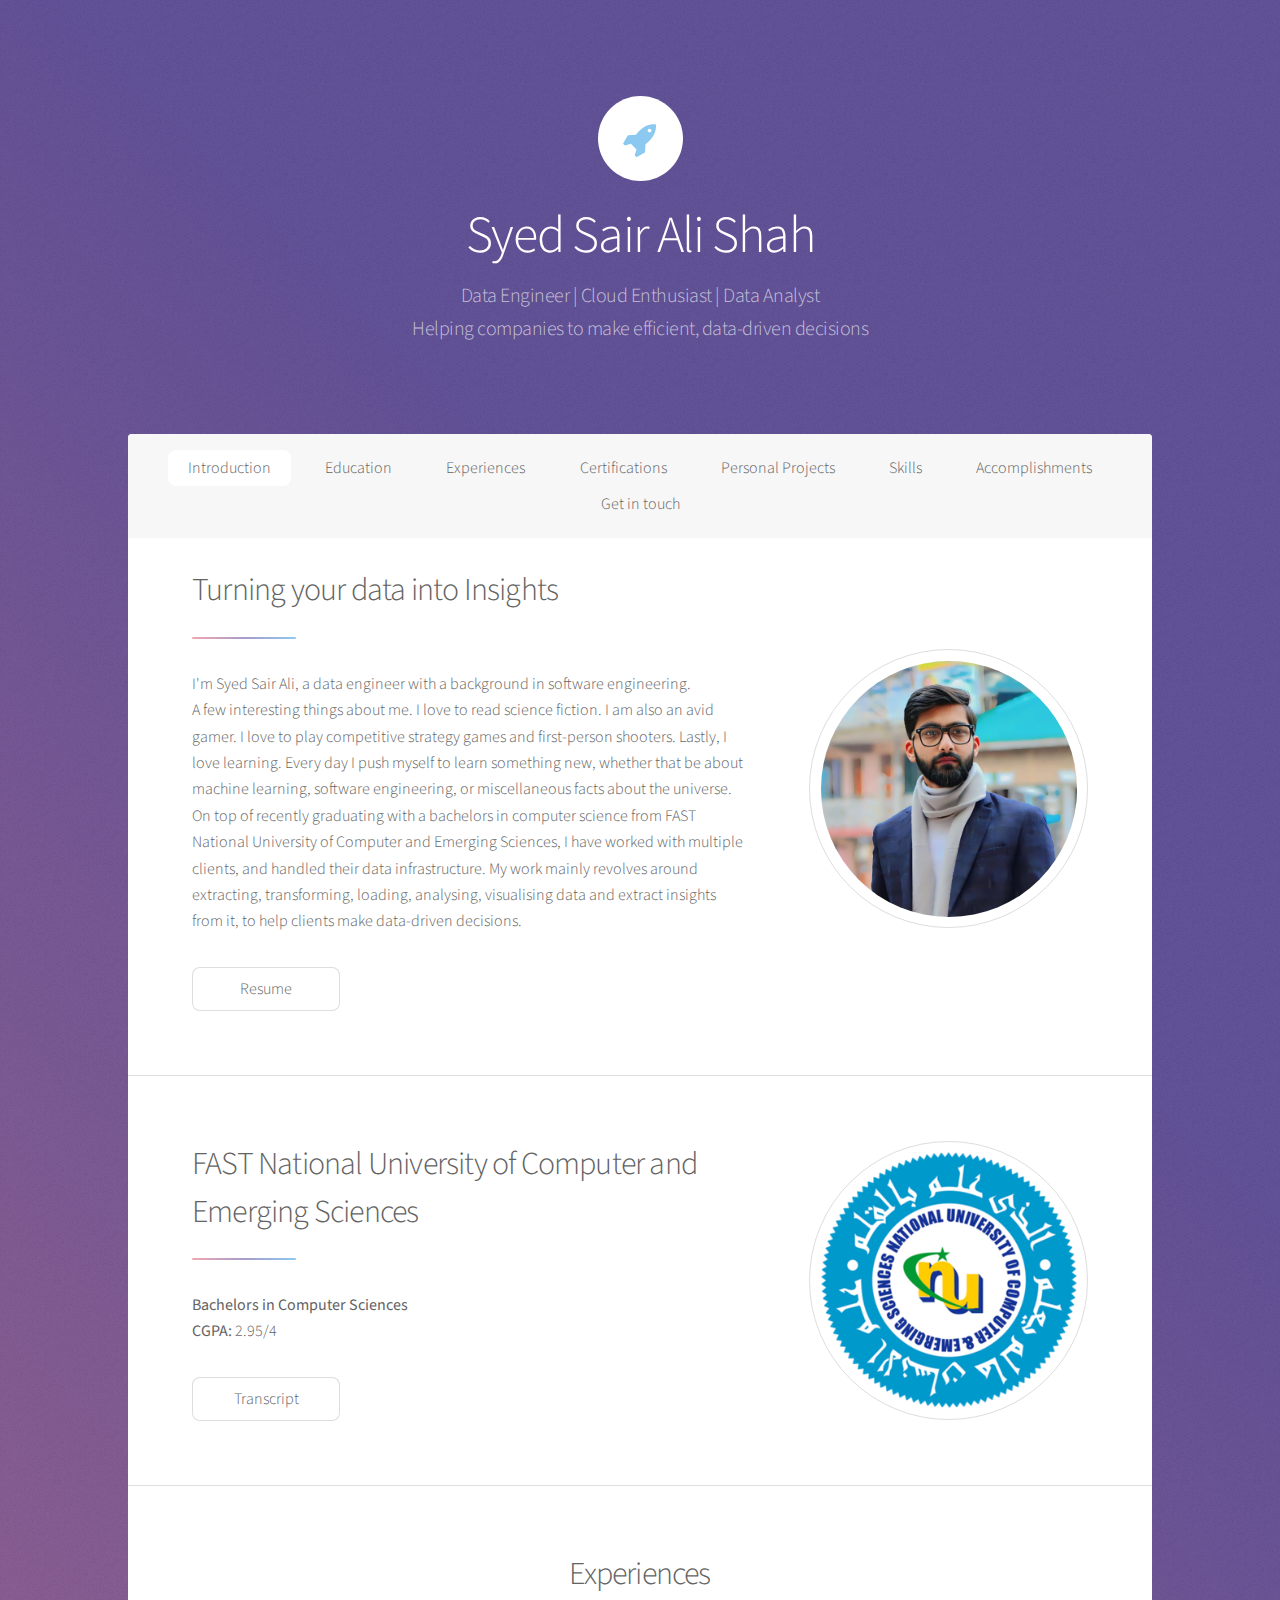
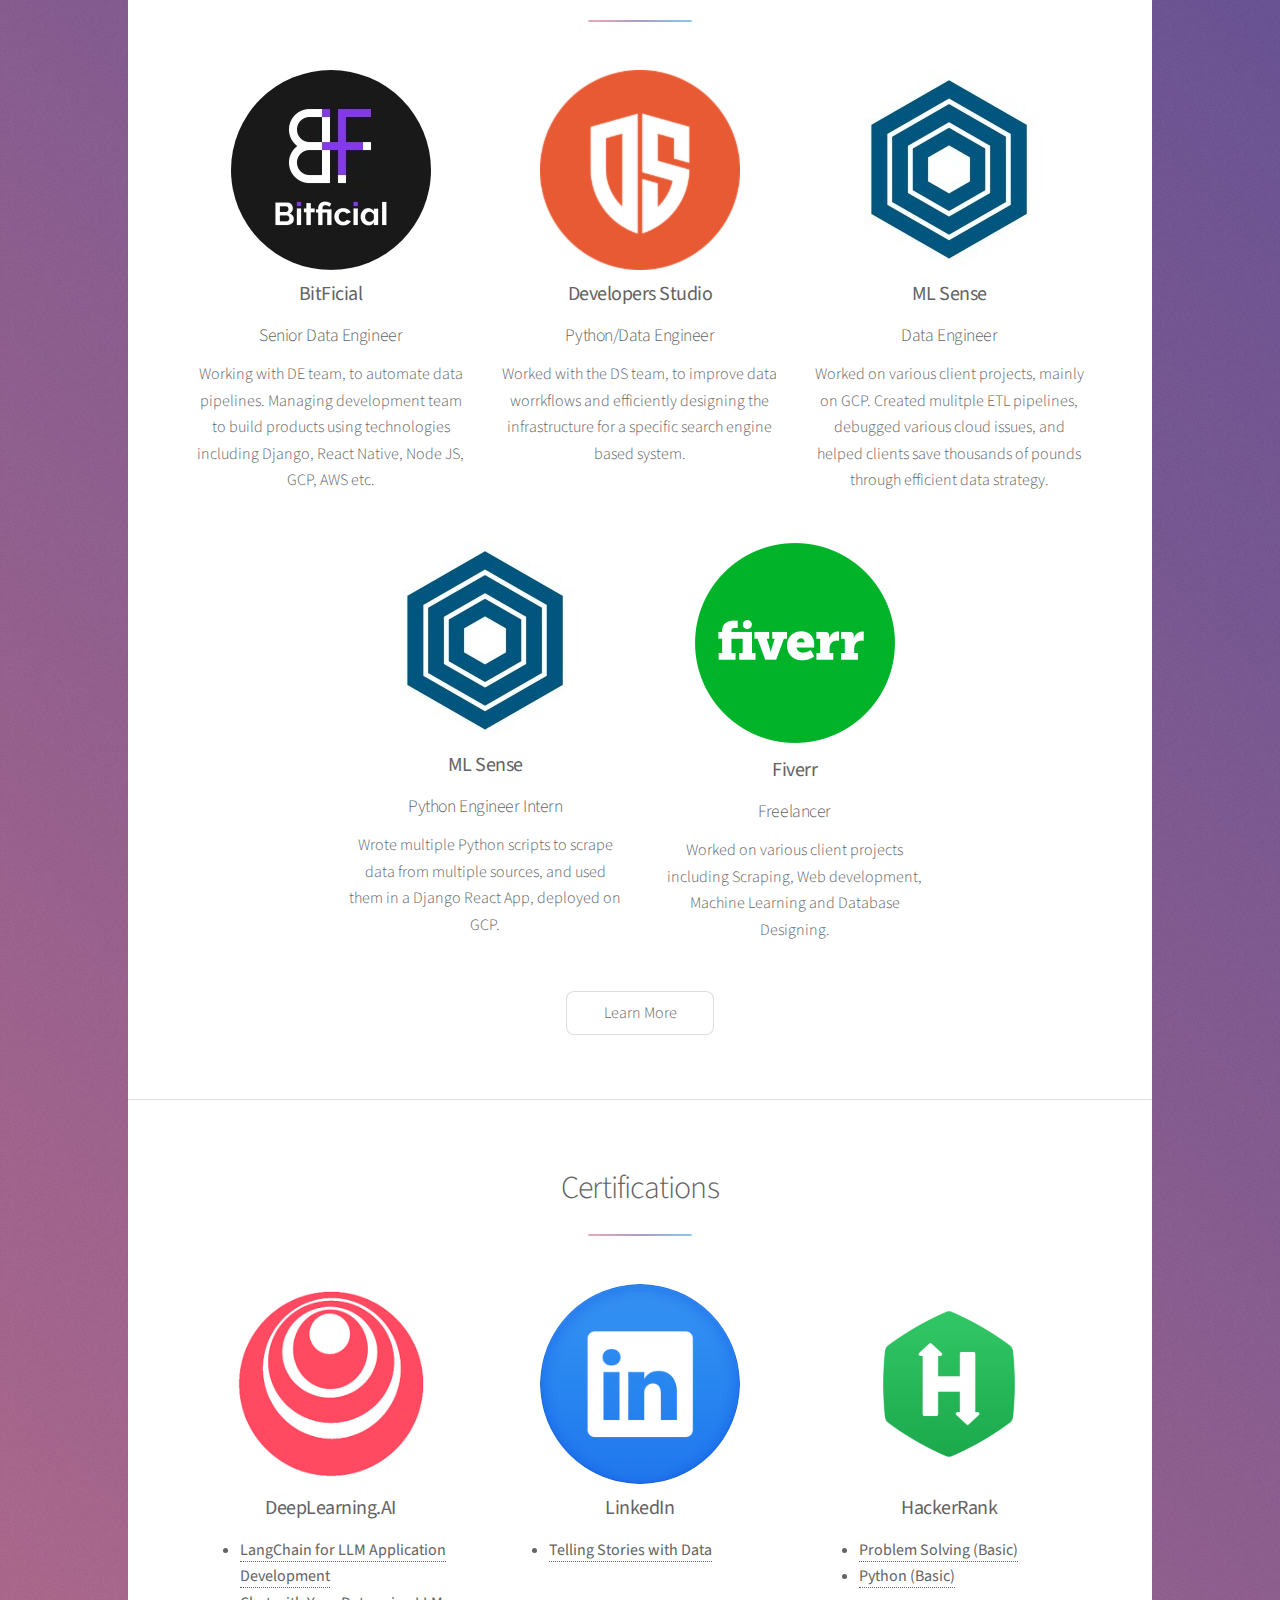
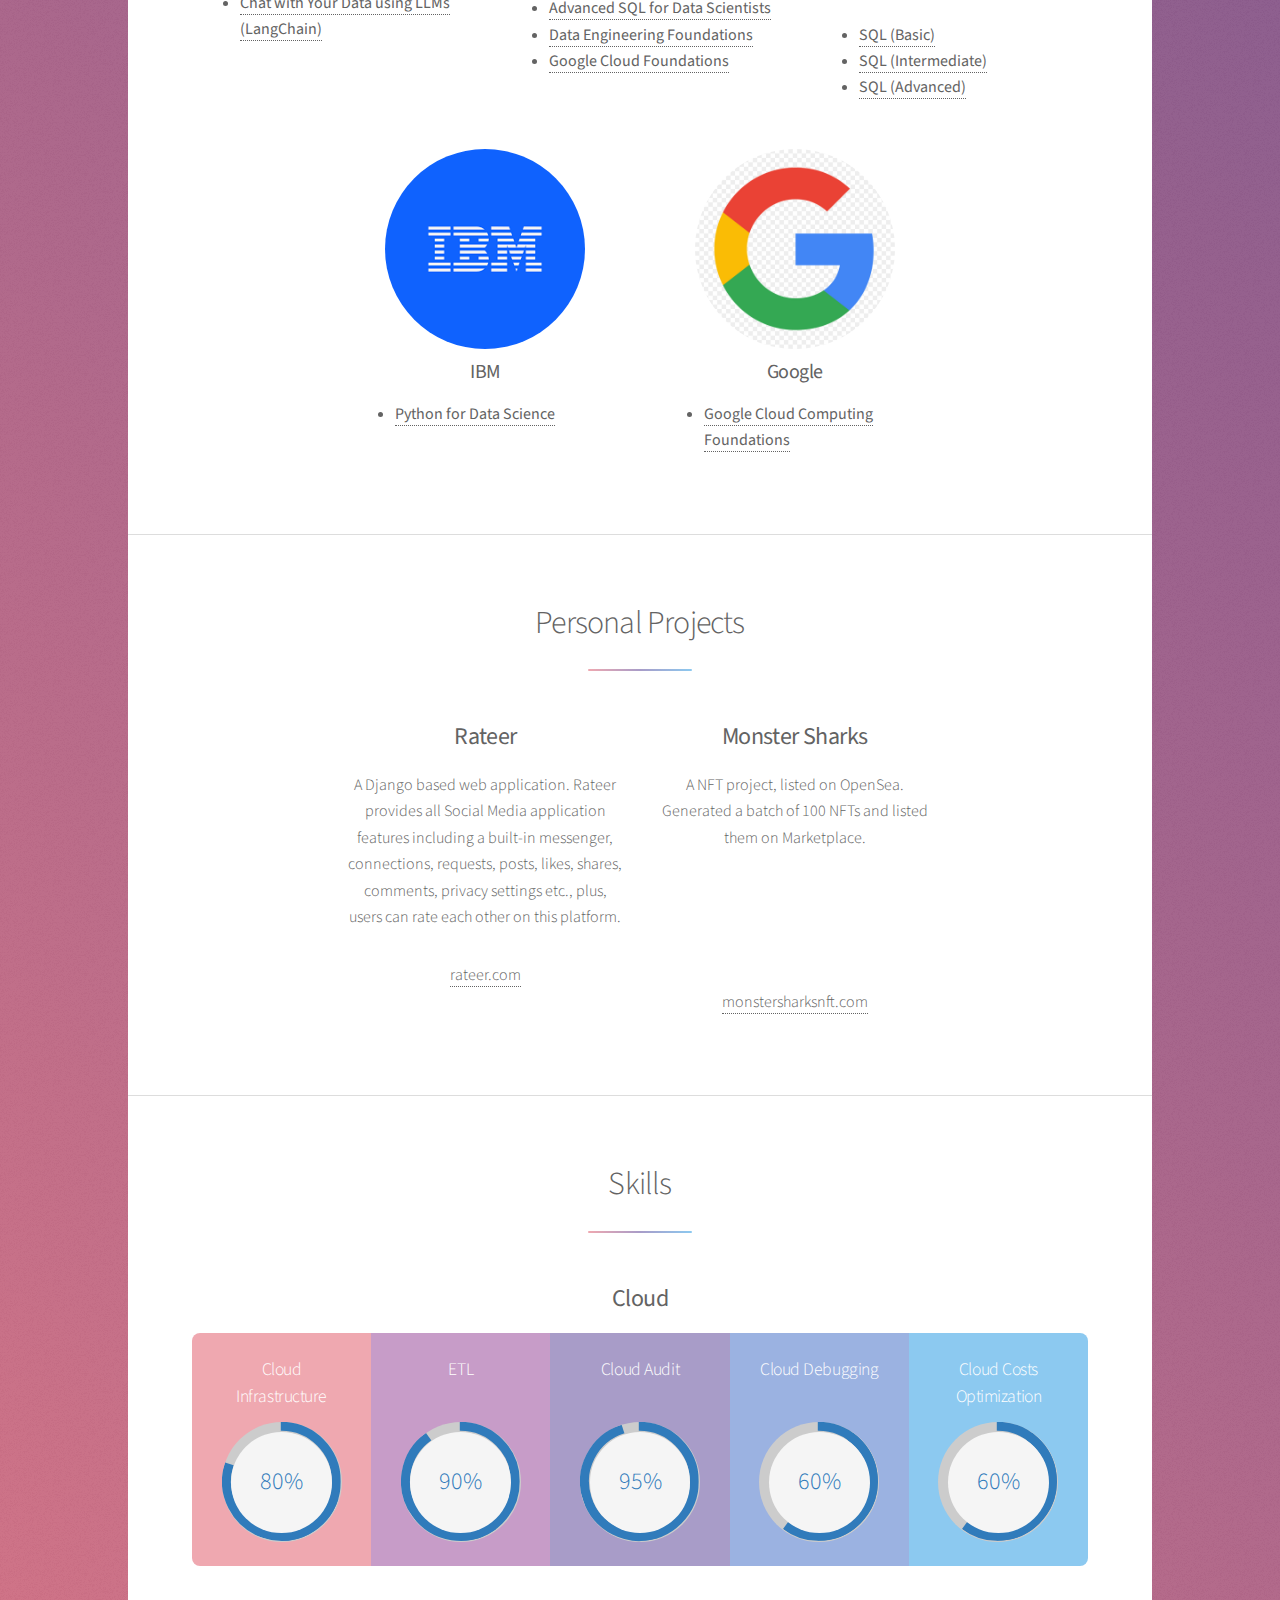
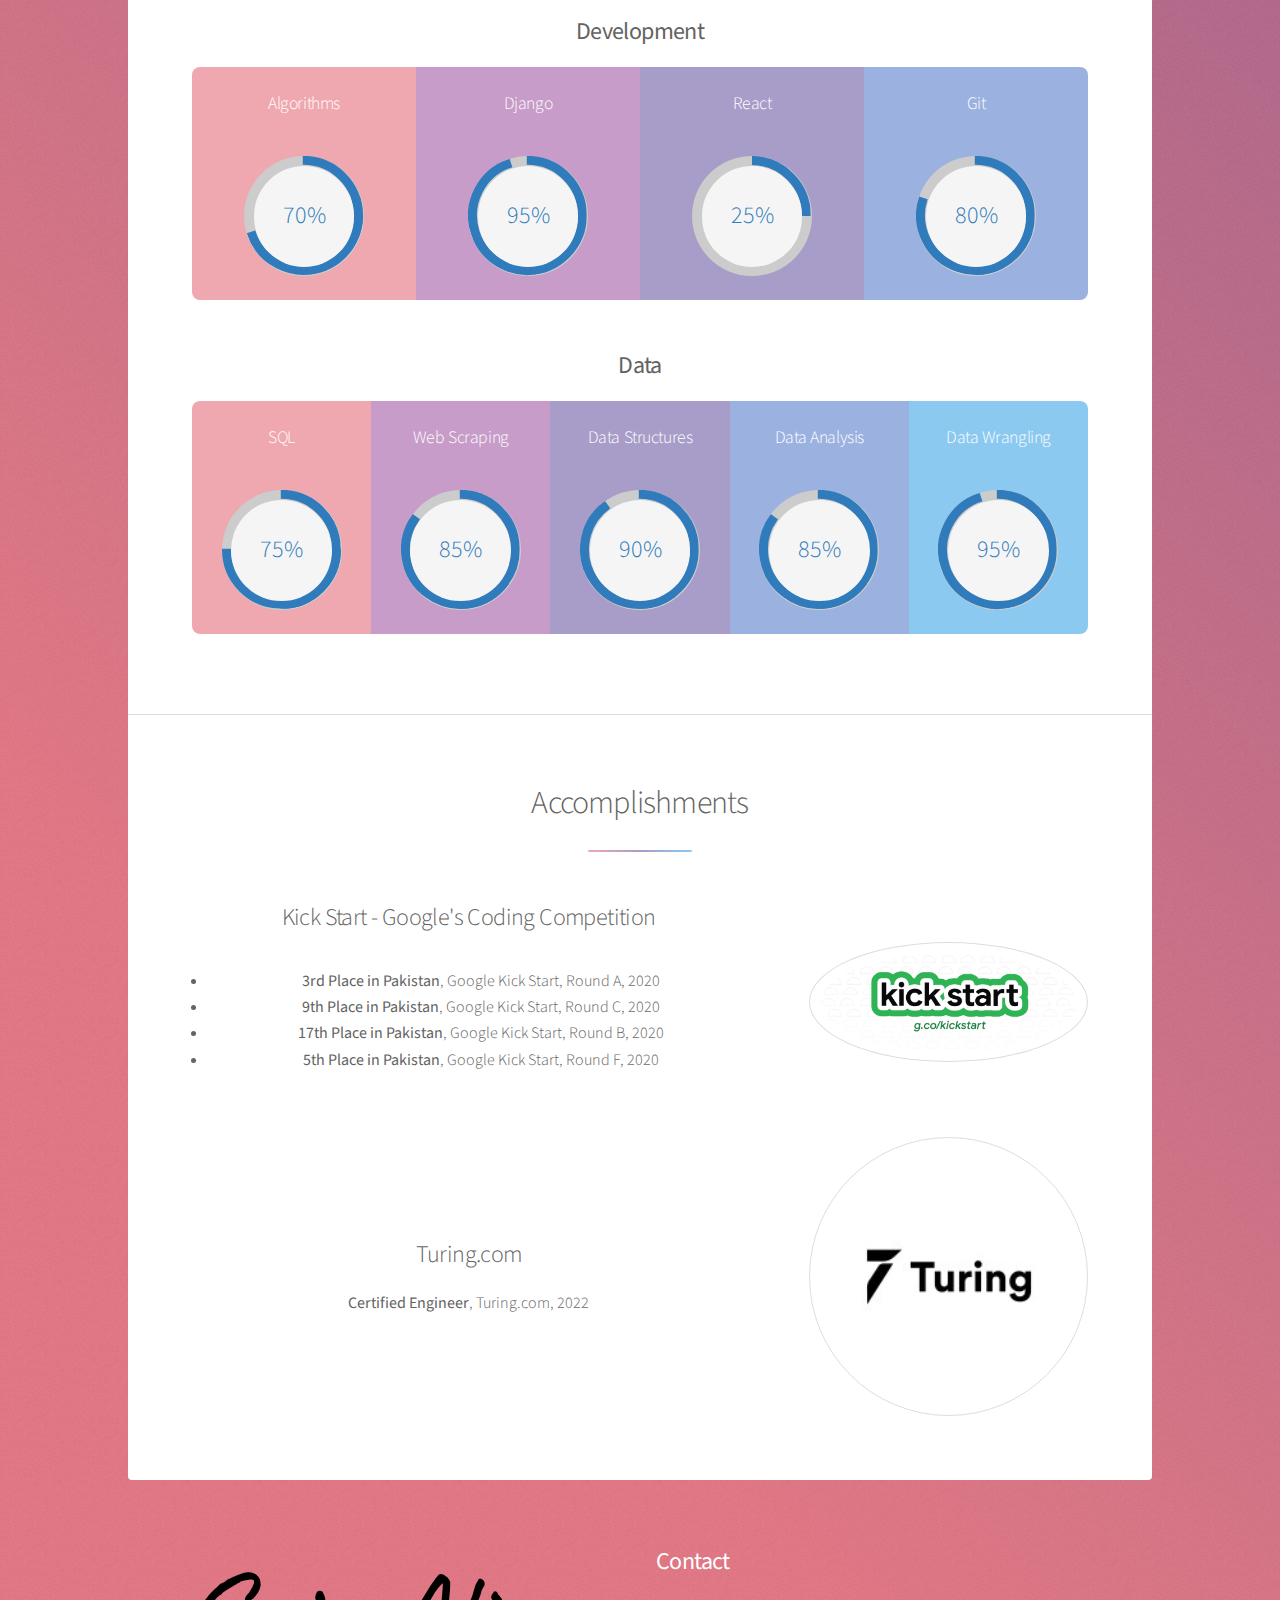
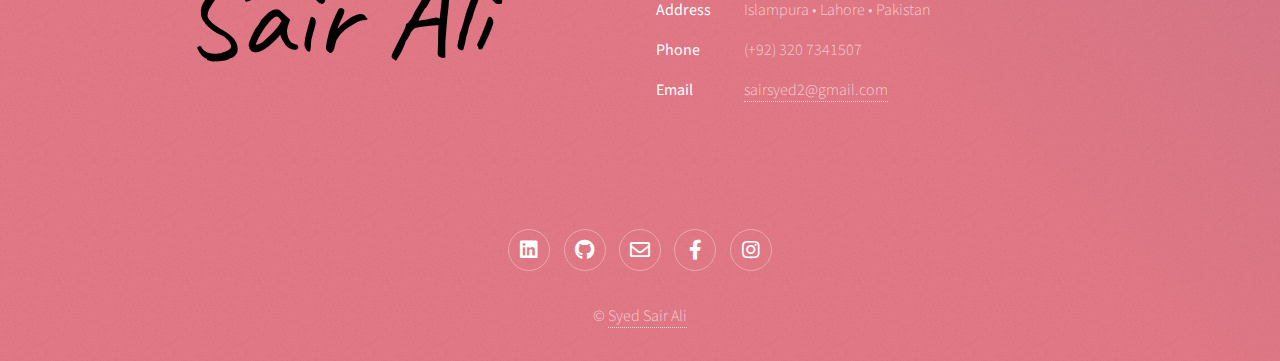
<file: index.html>
<!DOCTYPE HTML>
<html>

<head>
	<title>Syed Sair Ali Shah - Data Engineer</title>
	<link rel="icon" type="image/x-icon" href="images/logo.svg">
	<meta charset="utf-8" />
	<meta name="viewport" content="width=device-width, initial-scale=1, user-scalable=no" />
	<link rel="stylesheet" href="assets/css/main.css" />
	<noscript>
		<link rel="stylesheet" href="assets/css/noscript.css" />
	</noscript>
</head>

<body class="is-preload">

	<!-- Wrapper -->
	<div id="wrapper">

		<!-- Header -->
		<header id="header" class="alt">
			<a href="index.html"><span class="logo"><img src="images/logo.svg" alt="" /></span></a>
			<a href="index.html">
				<h1>Syed Sair Ali Shah</h1>
			</a>
			<p>
				Data Engineer | Cloud Enthusiast | Data Analyst
				<br>
				Helping companies to make efficient, data-driven decisions
			</p>
		</header>

		<!-- Nav -->
		<nav id="nav">
			<ul>
				<li><a href="#intro" class="active">Introduction</a></li>
				<li><a href="#education">Education</a></li>
				<li><a href="#experience">Experiences</a></li>
				<li><a href="#certifications">Certifications</a></li>
				<li><a href="#pp">Personal Projects</a></li>
				<li><a href="#skills">Skills</a></li>
				<li><a href="#accomplishments">Accomplishments</a></li>
				<li><a href="#footer">Get in touch</a></li>
			</ul>
		</nav>

		<!-- Main -->
		<div id="main">

			<!-- Introduction -->
			<section id="intro" class="main">
				<div class="spotlight">
					<div class="content">
						<header class="major">
							<h2>Turning your data into Insights</h2>
						</header>
						<p>
							I'm Syed Sair Ali, a data engineer with a background in software engineering.
							<br>
							A few interesting things about me.
							I love to read science fiction.
							I am also an avid gamer.
							I love to play competitive strategy games and first-person shooters.
							Lastly, I love learning.
							Every day I push myself to learn something new, whether that be about machine learning,
							software engineering, or miscellaneous facts about the universe.
							<br>
							On top of recently graduating with a bachelors in computer science from FAST National
							University of Computer and Emerging Sciences, I have worked with multiple clients, and
							handled their data infrastructure. My work mainly revolves around extracting, transforming,
							loading, analysing, visualising data and extract insights from it, to help clients make
							data-driven decisions.
						</p>

						<a href="https://drive.google.com/file/d/1NqwPTSHnBFp-DBCl54zrLB8SrlX5W6eW/view?usp=sharing"
							class="button">Resume</a>

					</div>
					<span class="image"><img src="images/display_image.png" alt="" /></span>
				</div>
			</section>

			<!-- Education -->
			<section id="education" class="main">
				<div class="spotlight">
					<div class="content">
						<header class="major">
							<h2>FAST National University of Computer and Emerging Sciences</h2>
						</header>
						<p>
							<b>Bachelors in Computer Sciences</b>
							<br>
							<b>CGPA: </b>2.95/4
						</p>
						<a href="https://drive.google.com/file/d/1bQKWaA0Rd7AcAK_9H7Sj1t6NNb5pM4vb/view?usp=sharing"
							class="button">Transcript</a>
					</div>
					<span class="image"><img src="images/fast_nuces.png" alt="" /></span>
				</div>
			</section>

			<!-- Experience -->
			<section id="experience" class="main special">
				<header class="major">
					<h2>Experiences</h2>
				</header>
				<ul class="features">
					<li>
						<span class="image"><img src="images/bitficial.jpg" alt="" style="border-radius: 50%;" /></span>
						<h3><b>BitFicial</b></h3>
						<h4>Senior Data Engineer<br></h4>
						<p>Working with DE team, to automate data pipelines. Managing development team to build products
							using technologies including Django, React Native, Node JS, GCP, AWS etc.</p>
					</li>
					<li>
						<span class="image"><img src="images/ds.png" alt="" /></span>
						<h3><b>Developers Studio</b></h3>
						<h4>Python/Data Engineer<br></h4>
						<p>Worked with the DS team, to improve data worrkflows and efficiently designing the
							infrastructure for a specific search engine based system.</p>
					</li>
					<li>
						<span class="image"><img src="images/mlsense.jpg" alt="" /></span>
						<h3><b>ML Sense</b></h3>
						<h4>Data Engineer<br></h4>
						<p>Worked on various client projects, mainly on GCP. Created mulitple ETL pipelines, debugged
							various cloud issues, and helped clients save thousands of pounds through efficient data
							strategy.</p>
					</li>
					<li>
						<span class="image"><img src="images/mlsense.jpg" alt="" /></span>
						<h3><b>ML Sense</b></h3>
						<h4>Python Engineer Intern<br></h4>
						<p>Wrote multiple Python scripts to scrape data from multiple sources, and used them in a Django
							React App, deployed on GCP.</p>
					</li>
					<li>
						<span class="image"><img src="images/fiverr.png" alt="" /></span>
						<h3><b>Fiverr</b></h3>
						<h4>Freelancer<br></h4>
						<p>Worked on various client projects including Scraping, Web development, Machine Learning and
							Database Designing.</p>
					</li>
				</ul>
				<footer class="major">
					<ul class="actions special">
						<li><a href="experiences.html" class="button">Learn More</a></li>
					</ul>
				</footer>
			</section>

			<!-- Certifications -->
			<section id="certifications" class="main special">
				<header class="major">
					<h2>Certifications</h2>
				</header>
				<div class="">
					<ul class="features">
						<li>
							<span class="image"><img width="200" height="200" src="images/deep_learning_ai.png" alt=""
									style="border-radius: 50%;" /></span>
							<h3><b>DeepLearning.AI</b></h3>
							<ul>
								<li>
									<a
										href="https://learn.deeplearning.ai/accomplishments/82e1662a-c5e2-4cfd-8dc8-61b77d13dd7a"><b>LangChain&nbsp;for&nbsp;LLM&nbsp;Application Development</b></a>
								</li>
								<li>
									<a
										href="https://learn.deeplearning.ai/accomplishments/b16415e4-fdd4-4662-ab1b-588ced45488f"><b>Chat&nbsp;with&nbsp;Your&nbsp;Data&nbsp;using&nbsp;LLMs (LangChain)</b></a>
								</li>
							</ul>
						</li>
						<li>
							<span class="image"><img width="200" height="200" src="images/linkedin.png" alt=""
									style="border-radius: 50%;" /></span>
							<h3><b>LinkedIn</b></h3>
							<ul style="justify-content: left;">
								<li>
									<a
										href="https://www.linkedin.com/learning/certificates/e8f817040a9f36d52d7f27f09aae01c267ea02f37a425290fa34cd04920e08af?lipi=urn%3Ali%3Apage%3Ad_flagship3_profile_view_base_certifications_details%3BbvgbwBfeSj2MxTZjLRavGw%3D%3D"><b>Telling&nbsp;Stories&nbsp;with&nbsp;Data</b></a>
								</li>
							</ul>
							<ul>
								<li>
									<a
										href="https://www.linkedin.com/learning/certificates/ed69d029490641f4fdffbf0dcf438bd747750663a4ee68871ba054fd1335b34f?lipi=urn%3Ali%3Apage%3Ad_flagship3_profile_view_base_certifications_details%3BbvgbwBfeSj2MxTZjLRavGw%3D%3D"><b>Advanced&nbsp;SQL&nbsp;for&nbsp;Data&nbsp;Scientists</b></a>
								</li>
								<li>
									<a
										href="https://www.linkedin.com/learning/certificates/9ca591b10a05e8b0db03ff1961b0987651ee5b4c7a72f7aaca20ab795d4b8ece?lipi=urn%3Ali%3Apage%3Ad_flagship3_profile_view_base_certifications_details%3BbvgbwBfeSj2MxTZjLRavGw%3D%3D"><b>Data&nbsp;Engineering&nbsp;Foundations</b></a>
								</li>
								<li>
									<a
										href="https://www.linkedin.com/learning/certificates/3794a73ffebaf5620f834cab1663698b65b37a9da87ab35c24c0598d42183d49?lipi=urn%3Ali%3Apage%3Ad_flagship3_profile_view_base_certifications_details%3BbvgbwBfeSj2MxTZjLRavGw%3D%3D"><b>Google&nbsp;Cloud&nbsp;Foundations</b></a>
								</li>
							</ul>
						</li>
						<li>
							<span class="image"><img width="200" height="200" src="images/hackerrank.png" alt=""
									style="border-radius: 50%;" /></span>
							<h3><b>HackerRank</b></h3>
							<ul>
								<li>
									<a
										href="https://www.hackerrank.com/certificates/d645099afe2a"><b>Problem&nbsp;Solving&nbsp;(Basic)</b></a>
								</li>
								<li>
									<a
										href="https://www.hackerrank.com/certificates/037923559e82"><b>Python&nbsp;(Basic)</b></a>
								</li>
							</ul>
							<ul>
								<li>
									<a
										href="https://www.hackerrank.com/certificates/62d4851f5f04"><b>SQL&nbsp;(Basic)</b></a>
								</li>
								<li>
									<a
										href="https://www.hackerrank.com/certificates/515a50c237f8"><b>SQL&nbsp;(Intermediate)</b></a>
								</li>
								<li>
									<a
										href="https://www.hackerrank.com/certificates/f4a67a83673e"><b>SQL&nbsp;(Advanced)</b></a>
								</li>
							</ul>
						</li>
						<li>
							<span class="image"><img width="200" height="200" src="images/ibm.png" alt=""
									style="border-radius: 50%;" /></span>
							<h3><b>IBM</b></h3>
							<ul>
								<li>
									<a
										href="https://courses.cognitiveclass.ai/certificates/a4aa7bdba3144c06b759165fcecb7a8f"><b>Python&nbsp;for&nbsp;Data&nbsp;Science</b></a>
								</li>
							</ul>
						</li>
						<li>
							<span class="image"><img width="200" height="200" src="images/google.jpg" alt=""
									style="border-radius: 50%;" /></span>
							<h3><b>Google</b></h3>
							<ul>
								<li>
									<a
										href="https://www.cloudskillsboost.google/public_profiles/02a5f9ae-9a24-4b5f-85bf-645ad0709ffa/badges/2616046"><b>Google&nbsp;Cloud&nbsp;Computing
											Foundations</b></a>
								</li>
							</ul>
						</li>
					</ul>

				</div>
			</section>

			<!-- Personal Projects -->
			<section id="pp" class="main special">
				<header class="major">
					<h2>Personal Projects</h2>
				</header>
				<ul class="features">
					<li>
						<h2><b>Rateer</b></h2>
						<p>A Django based web application. Rateer provides all Social Media application features
							including a built-in messenger,
							connections, requests, posts, likes, shares, comments, privacy settings etc., plus, users
							can rate each other on this platform.</p>
						<a href="https://rateer.pythonanywhere.com/">rateer.com</a>
					</li>
					<li>
						<h2><b>Monster Sharks</b></h2>
						<p>A NFT project, listed on OpenSea. Generated a batch of 100 NFTs and listed them on
							Marketplace.</p><br><br><br><br>
						<a href="https://monstersharksnft.com/">monstersharksnft.com</a>
					</li>
				</ul>
			</section>

			<!-- Skills -->
			<section id="skills" class="main special">
				<header class="major">
					<h2>Skills</h2>
				</header>
				<h2><b>Cloud</b></h2>
				<ul class="statistics">
					<li class="style1">
						<h4 style="color: white;">Cloud Infrastructure</h4>
						<div class="c100 p80 center">
							<span style="color: #307bbb;">80%</span>
							<div class="slice">
								<div class="bar"></div>
								<div class="fill"></div>
							</div>
						</div>
					</li>
					<li class="style2">
						<h4 style="color: white;">ETL</h4>
						<br>
						<div class="c100 p90 center">
							<span style="color: #307bbb;">90%</span>
							<div class="slice">
								<div class="bar"></div>
								<div class="fill"></div>
							</div>
						</div>
					</li>
					<li class="style3">
						<h4 style="color: white;">Cloud Audit</h4>
						<br>
						<div class="c100 p95 center">
							<span style="color: #307bbb;">95%</span>
							<div class="slice">
								<div class="bar"></div>
								<div class="fill"></div>
							</div>
						</div>
					</li>
					<li class="style4">
						<h4 style="color: white;">Cloud Debugging</h4>
						<br>
						<div class="c100 p60 center">
							<span style="color: #307bbb;">60%</span>
							<div class="slice">
								<div class="bar"></div>
								<div class="fill"></div>
							</div>
						</div>
					</li>
					<li class="style5">
						<h4 style="color: white;">Cloud Costs Optimization</h4>
						<div class="c100 p60 center">
							<span style="color: #307bbb;">60%</span>
							<div class="slice">
								<div class="bar"></div>
								<div class="fill"></div>
							</div>
						</div>
					</li>
				</ul>

				<h2><b>Development</b></h2>
				<ul class="statistics">
					<li class="style1">
						<h4 style="color: white;">Algorithms</h4>
						<br>
						<div class="c100 p70 center">
							<span style="color: #307bbb;">70%</span>
							<div class="slice">
								<div class="bar"></div>
								<div class="fill"></div>
							</div>
						</div>
					</li>
					<li class="style2">
						<h4 style="color: white;">Django</h4>
						<br>
						<div class="c100 p95 center">
							<span style="color: #307bbb;">95%</span>
							<div class="slice">
								<div class="bar"></div>
								<div class="fill"></div>
							</div>
						</div>
					</li>
					<li class="style3">
						<h4 style="color: white;">React</h4>
						<br>
						<div class="c100 p25 center">
							<span style="color: #307bbb;">25%</span>
							<div class="slice">
								<div class="bar"></div>
								<div class="fill"></div>
							</div>
						</div>
					</li>
					<li class="style4">
						<h4 style="color: white;">Git</h4>
						<br>
						<div class="c100 p80 center">
							<span style="color: #307bbb;">80%</span>
							<div class="slice">
								<div class="bar"></div>
								<div class="fill"></div>
							</div>
						</div>
					</li>
				</ul>

				<h2><b>Data</b></h2>
				<ul class="statistics">
					<li class="style1">
						<h4 style="color: white;">SQL</h4>
						<br>
						<div class="c100 p75 center">
							<span style="color: #307bbb;">75%</span>
							<div class="slice">
								<div class="bar"></div>
								<div class="fill"></div>
							</div>
						</div>
					</li>
					<li class="style2">
						<h4 style="color: white;">Web Scraping</h4>
						<br>
						<div class="c100 p85 center">
							<span style="color: #307bbb;">85%</span>
							<div class="slice">
								<div class="bar"></div>
								<div class="fill"></div>
							</div>
						</div>
					</li>
					<li class="style3">
						<h4 style="color: white;">Data Structures</h4>
						<br>
						<div class="c100 p90 center">
							<span style="color: #307bbb;">90%</span>
							<div class="slice">
								<div class="bar"></div>
								<div class="fill"></div>
							</div>
						</div>
					</li>
					<li class="style4">
						<h4 style="color: white;">Data Analysis</h4>
						<br>
						<div class="c100 p85 center">
							<span style="color: #307bbb;">85%</span>
							<div class="slice">
								<div class="bar"></div>
								<div class="fill"></div>
							</div>
						</div>
					</li>
					<li class="style5">
						<h4 style="color: white;">Data Wrangling</h4>
						<br>
						<div class="c100 p95 center">
							<span style="color: #307bbb;">95%</span>
							<div class="slice">
								<div class="bar"></div>
								<div class="fill"></div>
							</div>
						</div>
					</li>
				</ul>
			</section>

			<!-- Accomplishments -->
			<section id="accomplishments" class="main special">
				<header class="major">
					<h2>Accomplishments</h2>
				</header>
				<div class="spotlight">
					<div class="content">
						<header class="">
							<h2>Kick Start - Google's Coding Competition</h2>
						</header>
						<p>
						<ul>
							<li><b>3rd Place in Pakistan</b>, Google Kick Start, Round A, 2020 </li>
							<li><b>9th Place in Pakistan</b>, Google Kick Start, Round C, 2020</li>
							<li><b>17th Place in Pakistan</b>, Google Kick Start, Round B, 2020 </li>
							<li><b>5th Place in Pakistan</b>, Google Kick Start, Round F, 2020</li>
						</ul>
						</p>
					</div>
					<span class="image"><img src="images/kickstart.jpg" alt="" /></span>
				</div>
				<div class="spotlight">
					<div class="content">
						<header class="">
							<h2>Turing.com</h2>
						</header>
						<p>
							<b>Certified Engineer</b>, Turing.com, 2022
						</p>
					</div>
					<span class="image"><img src="images/turing.png" alt="" /></span>
				</div>
			</section>
		</div>

		<!-- Footer -->
		<footer id="footer">
			<div>
				<section>
					<img src="images/signature.png" />
				</section>
			</div>
			<div>
				<section>
					<h2><b>Contact</b></h2>
					<dl class="alt">
						<dt>Address</dt>
						<dd>Islampura &bull; Lahore &bull; Pakistan</dd>
						<dt>Phone</dt>
						<dd>(+92) 320 7341507</dd>
						<dt>Email</dt>
						<dd><a href="mailto:sairsyed2@gmail.com">sairsyed2@gmail.com</a></dd>
					</dl>
				</section>
			</div>
		</footer>
		<div class="col-md-12" style="justify-content: center; text-align: center;">
			<section>
				<ul class="icons">
					<li><a href="https://www.linkedin.com/in/syedsair/" class="icon brands fa-linkedin alt"><span
								class="label">LinkedIn</span></a></li>
					<li><a href="https://github.com/syedsair" class="icon brands fa-github alt"><span
								class="label">GitHub</span></a></li>
					<li><a href="mailto:sairsyed2@gmail.com" class="icon fa-brands fa-envelope alt"><span
								class="label">Mail</span></a></li>
					<li><a href="https://www.facebook.com/sair.shah.908" class="icon brands fa-facebook-f alt"><span
								class="label">Facebook</span></a></li>
					<li><a href="https://www.instagram.com/s.sairas/" class="icon brands fa-instagram alt"><span
								class="label">Instagram</span></a></li>
				</ul>
				<p class="copyright">&copy; <a href="mailto:sairsyed2@gmail.com">Syed Sair Ali</a></p>
			</section>
		</div>

	</div>

	<!-- Scripts -->
	<script src="assets/js/jquery.min.js"></script>
	<script src="assets/js/jquery.scrollex.min.js"></script>
	<script src="assets/js/jquery.scrolly.min.js"></script>
	<script src="assets/js/browser.min.js"></script>
	<script src="assets/js/breakpoints.min.js"></script>
	<script src="assets/js/util.js"></script>
	<script src="assets/js/main.js"></script>

</body>

</html>
</file>
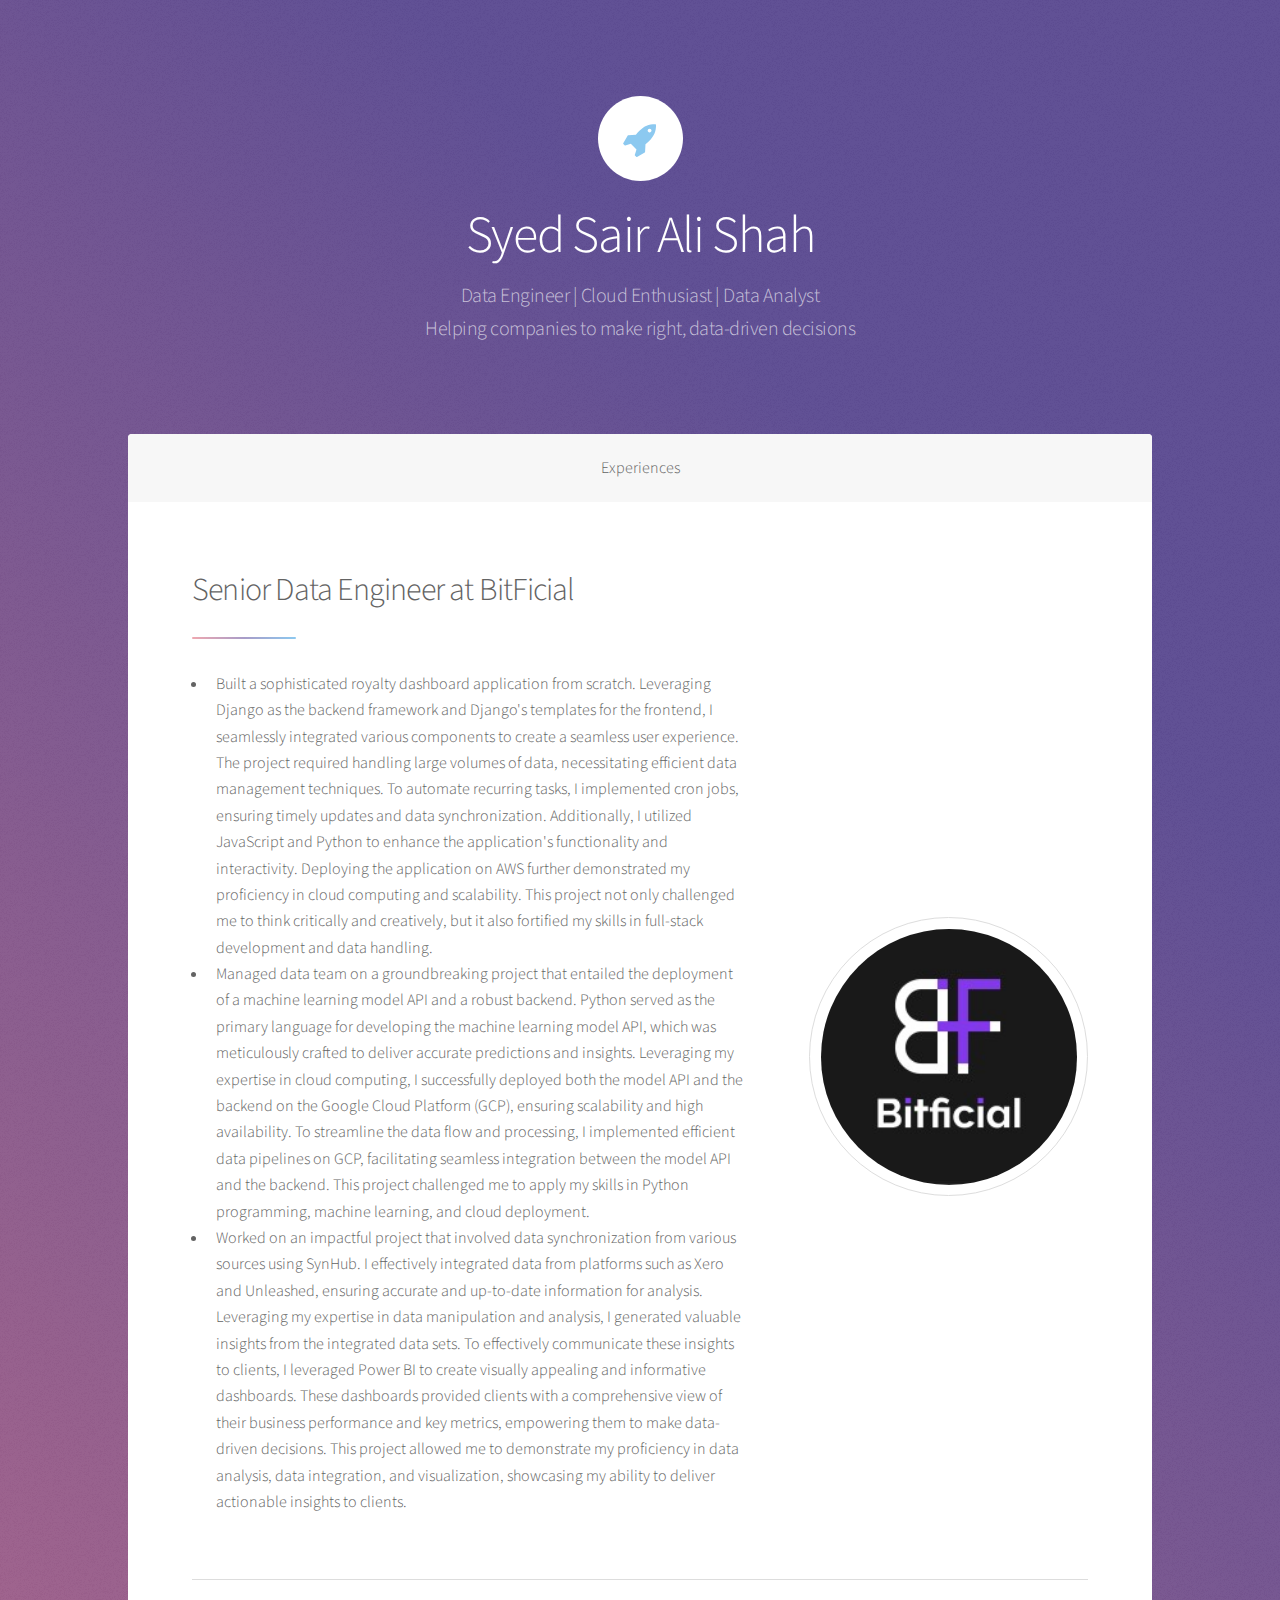
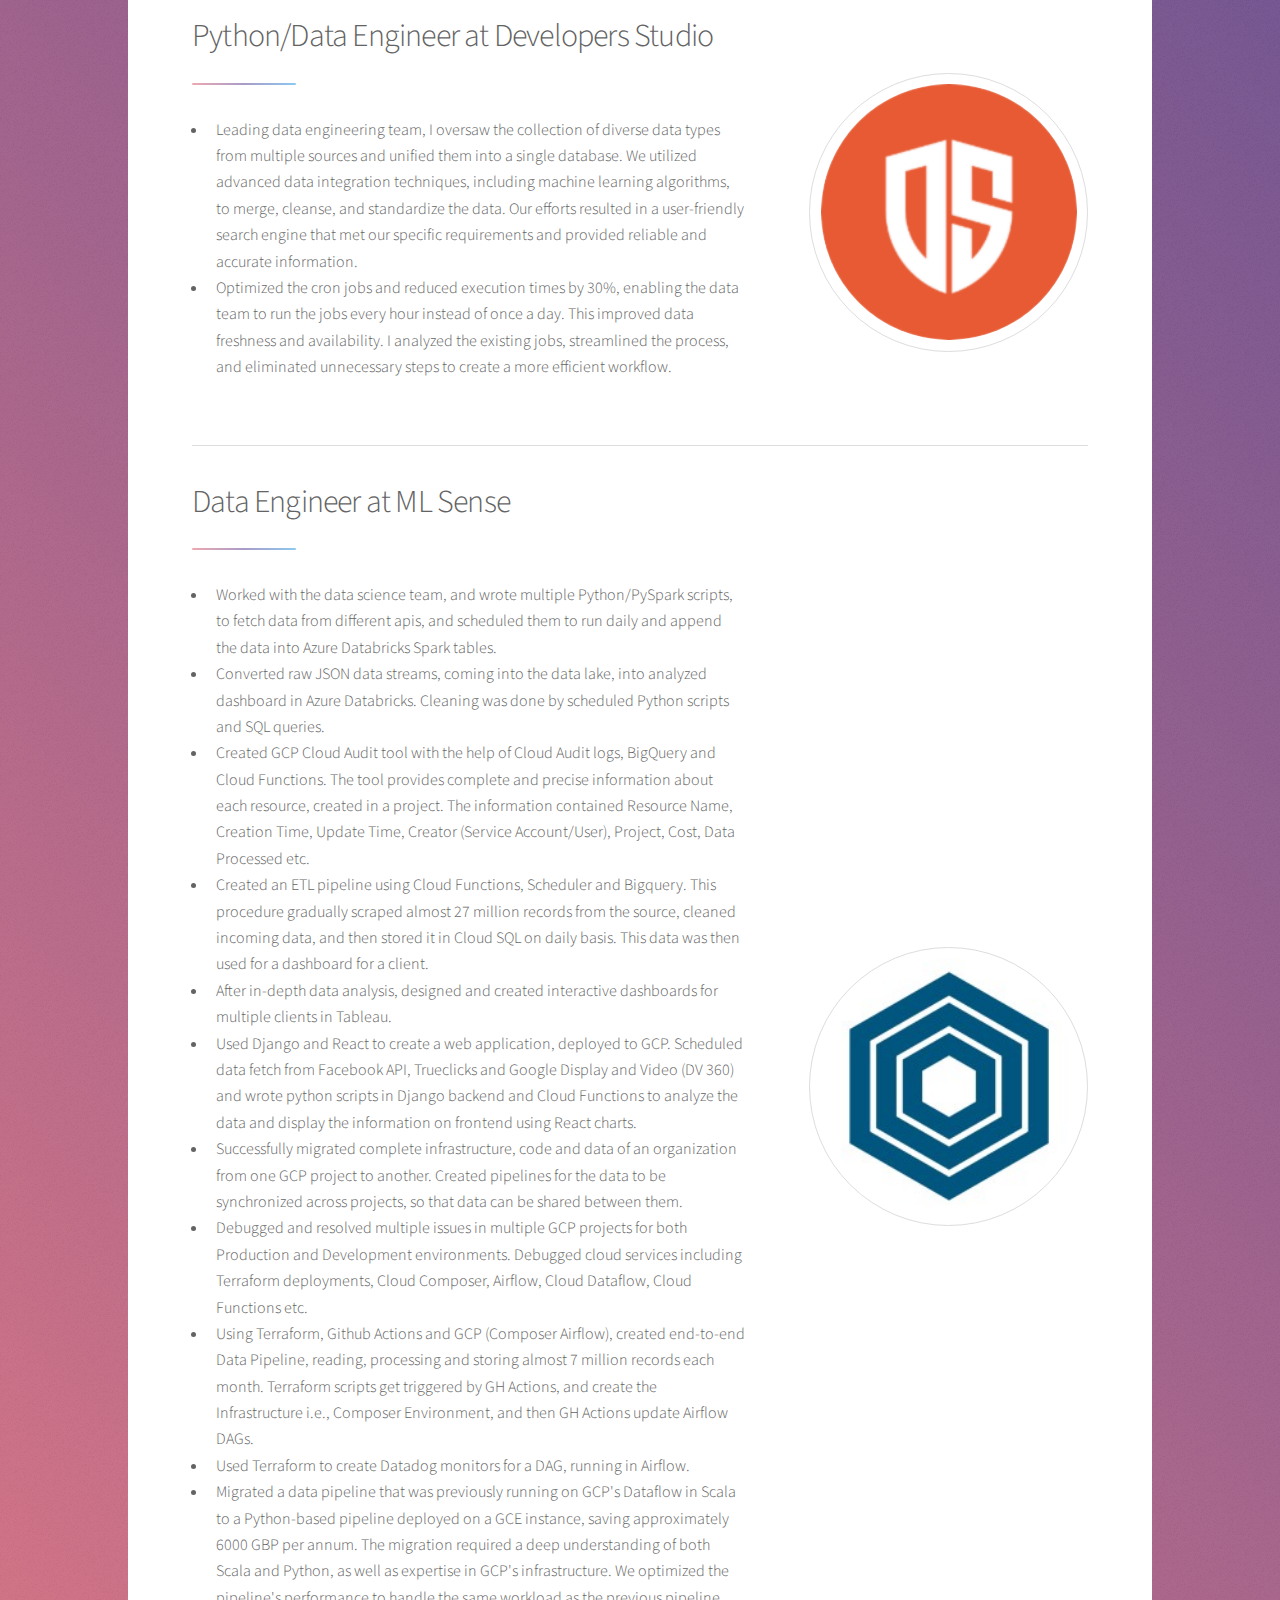
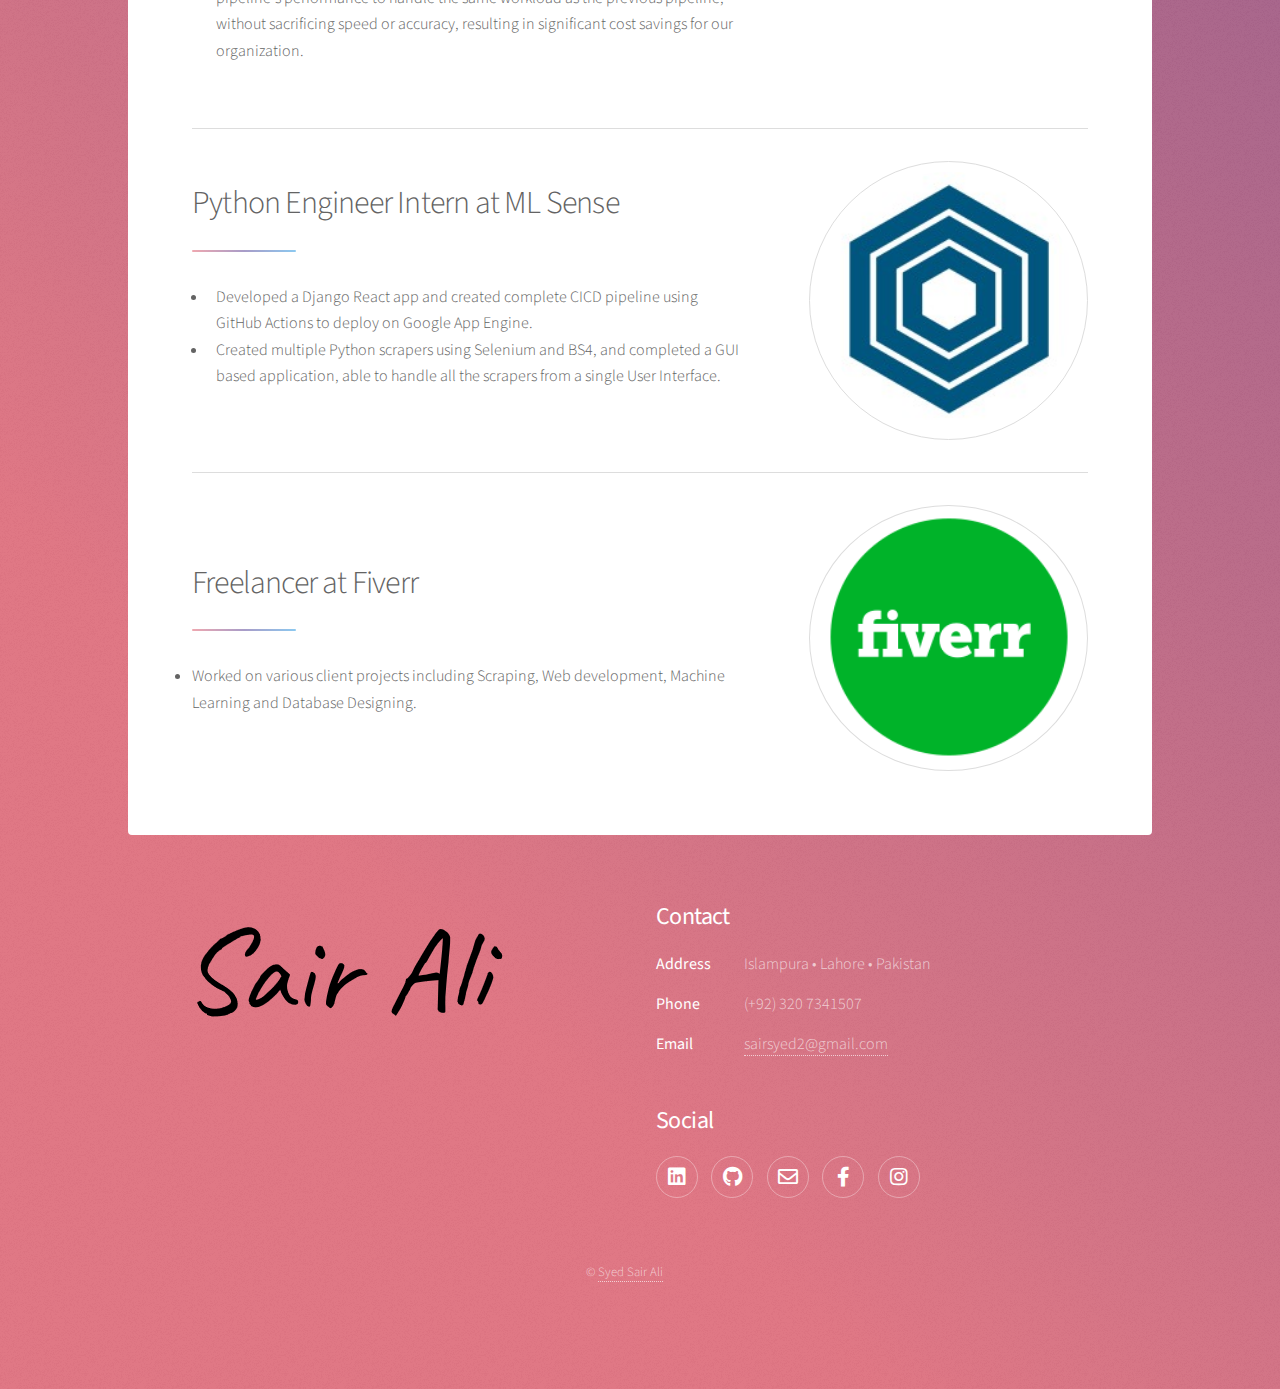
<file: experiences.html>
<!DOCTYPE HTML>
<html>
	<head>
		<title>Syed Sair Ali Shah - Data Engineer</title>
		<link rel="icon" type="image/x-icon" href="images/logo.svg">
		<meta charset="utf-8" />
		<meta name="viewport" content="width=device-width, initial-scale=1, user-scalable=no" />
		<link rel="stylesheet" href="assets/css/main.css" />
		<noscript><link rel="stylesheet" href="assets/css/noscript.css" /></noscript>
	</head>
	<body class="is-preload">

		<!-- Wrapper -->
			<div id="wrapper">

				<!-- Header -->
					<header id="header" class="alt">
						<a href="index.html"><span class="logo"><img src="images/logo.svg" alt="" /></span></a>
						<a href="index.html"><h1>Syed Sair Ali Shah</h1></a>
						<p>
							Data Engineer | Cloud Enthusiast | Data Analyst
							<br>
							Helping companies to make right, data-driven decisions
						</p>
					</header>

				<!-- Nav -->
					<nav id="nav">
						<ul>
							<li><a href="#experience">Experiences</a></li>
						</ul>
					</nav>

				<!-- Main -->
					<div id="main">
							<!-- Experience -->
							<section id="experience" class="main">
								<div class="spotlight">
									<div class="content">
										<header class="major">
											<h2>Senior Data Engineer at BitFicial <br></h2>
										</header>
										<p>
											<ul>
												<li>
													Built a sophisticated royalty dashboard application from scratch. 
													Leveraging Django as the backend framework and Django's templates for the frontend, 
													I seamlessly integrated various components to create a seamless user experience. 
													The project required handling large volumes of data, necessitating efficient data management techniques. 
													To automate recurring tasks, I implemented cron jobs, ensuring timely updates and data synchronization. 
													Additionally, I utilized JavaScript and Python to enhance the application's functionality and interactivity. 
													Deploying the application on AWS further demonstrated my proficiency in cloud computing and scalability. 
													This project not only challenged me to think critically and creatively, 
													but it also fortified my skills in full-stack development and data handling.
												</li>
												<li>
													Managed data team on a groundbreaking project that entailed the deployment of a machine learning model 
													API and a robust backend. Python served as the primary language for developing the machine learning model 
													API, which was meticulously crafted to deliver accurate predictions and insights. 
													Leveraging my expertise in cloud computing, I successfully deployed both the model API and 
													the backend on the Google Cloud Platform (GCP), ensuring scalability and high availability. 
													To streamline the data flow and processing, I implemented efficient data pipelines on GCP, 
													facilitating seamless integration between the model API and the backend. 
													This project challenged me to apply my skills in Python programming, machine learning, 
													and cloud deployment.
												</li>
												<li>
													Worked on an impactful project that involved data synchronization from various sources using SynHub. 
													I effectively integrated data from platforms such as Xero and Unleashed, ensuring accurate 
													and up-to-date information for analysis. Leveraging my expertise in data manipulation and analysis, 
													I generated valuable insights from the integrated data sets. To effectively communicate these 
													insights to clients, I leveraged Power BI to create visually appealing and informative dashboards. 
													These dashboards provided clients with a comprehensive view of their business performance and key 
													metrics, empowering them to make data-driven decisions. This project allowed me to demonstrate 
													my proficiency in data analysis, data integration, and visualization, showcasing my ability to 
													deliver actionable insights to clients.
												</li>
											</ul>
										</p>
									</div>
									<span class="image"><img src="images/bitficial.jpg" alt="" /></span>
								</div>
								<hr>
								<div class="spotlight">
									<div class="content">
										<header class="major">
											<h2>Python/Data Engineer at Developers Studio <br></h2>
										</header>
										<p>
											<ul>
												<li>
													Leading data engineering team, I oversaw the collection of diverse data types from multiple sources and unified
													them into a single database. We utilized advanced data integration techniques, including machine learning
													algorithms, to merge, cleanse, and standardize the data. Our efforts resulted in a user-friendly search engine
													that met our specific requirements and provided reliable and accurate information.
												</li>
												<li>
													Optimized the cron jobs and reduced execution times by 30%, enabling the data team to run the jobs every hour
													instead of once a day. This improved data freshness and availability. I analyzed the existing jobs, streamlined the
													process, and eliminated unnecessary steps to create a more efficient workflow.
												</li>
											</ul>
										</p>
									</div>
									<span class="image"><img src="images/ds.png" alt="" /></span>
								</div>
								<hr>
								<div class="spotlight">
									<div class="content">
										<header class="major">
											<h2>Data Engineer at ML Sense <br></h2>
										</header>
										<p>
											<ul>
												<li>
													Worked with the data science team, and wrote multiple Python/PySpark scripts, to fetch data from different apis, and
											scheduled them to run daily and append the data into Azure Databricks Spark tables.
												</li>
												<li>
													Converted raw JSON data streams, coming into the data lake, into analyzed dashboard in Azure Databricks. Cleaning was
											done by scheduled Python scripts and SQL queries.
												</li>
												<li>
													Created GCP Cloud Audit tool with the help of Cloud Audit logs, BigQuery and Cloud Functions. The tool provides complete
											and precise information about each resource, created in a project. The information contained Resource Name, Creation
											Time, Update Time, Creator (Service Account/User), Project, Cost, Data Processed etc.
												</li>
												<li>
													Created an ETL pipeline using Cloud Functions, Scheduler and Bigquery. This procedure gradually scraped almost 27 million
											records from the source, cleaned incoming data, and then stored it in Cloud SQL on daily basis. This data was then used for
											a dashboard for a client.
												</li>
												<li>
													After in-depth data analysis, designed and created interactive dashboards for multiple clients in Tableau.
												</li>
												<li>
													Used Django and React to create a web application, deployed to GCP. Scheduled data fetch from Facebook API, Trueclicks
											and Google Display and Video (DV 360) and wrote python scripts in Django backend and Cloud Functions to analyze the
											data and display the information on frontend using React charts.
												</li>
												<li>
													Successfully migrated complete infrastructure, code and data of an organization from one GCP project to another. Created
											pipelines for the data to be synchronized across projects, so that data can be shared between them.
												</li>
												<li>
													Debugged and resolved multiple issues in multiple GCP projects for both Production and Development environments.
											Debugged cloud services including Terraform deployments, Cloud Composer, Airflow, Cloud Dataflow, Cloud Functions etc.
												</li>
												<li>
													Using Terraform, Github Actions and GCP (Composer Airflow), created end-to-end Data Pipeline, reading, processing and
											storing almost 7 million records each month. Terraform scripts get triggered by GH Actions, and create the Infrastructure
											i.e., Composer Environment, and then GH Actions update Airflow DAGs.
												</li>
												<li>
													Used Terraform to create Datadog monitors for a DAG, running in Airflow.
												</li>
												<li>
													Migrated a data pipeline that was previously running on GCP's Dataflow in Scala to a Python-based pipeline
													deployed on a GCE instance, saving approximately 6000 GBP per annum. The migration required a deep
													understanding of both Scala and Python, as well as expertise in GCP's infrastructure. We optimized the pipeline's
													performance to handle the same workload as the previous pipeline, without sacrificing speed or accuracy,
													resulting in significant cost savings for our organization.
												</li>
											</ul>
										</p>
									</div>
									<span class="image"><img src="images/mlsense.jpg" alt="" /></span>
								</div>
								<hr>
								<div class="spotlight">
									<div class="content">
										<header class="major">
											<h2>Python Engineer Intern at ML Sense <br></h2>
										</header>
										<p>
											<ul>
												<li>
													Developed a Django React app and created complete CICD pipeline using GitHub Actions to deploy on Google App Engine.
												</li>
												<li>
													Created multiple Python scrapers using Selenium and BS4, and completed a GUI based application, able to handle all the
scrapers from a single User Interface.
												</li>
											</ul>
										</p>
									</div>
									<span class="image"><img src="images/mlsense.jpg" alt="" /></span>
								</div>
								<hr>
								<div class="spotlight">
									<div class="content">
										<header class="major">
											<h2>Freelancer at Fiverr <br></h2>
										</header>
										<p>
											<li>
												Worked on various client projects including Scraping, Web development, Machine Learning and Database Designing.
											</li>
										</p>
									</div>
									<span class="image"><img src="images/fiverr.png" alt="" /></span>
								</div>
							</section>

					</div>

				<!-- Footer -->
					<footer id="footer">
						<div style="justify-content: left;">
							<section>
								<img src="images/signature.png" />
							</section>
						</div>
						<div>
							<section>
								<h2><b>Contact</b></h2>
								<dl class="alt">
									<dt>Address</dt>
									<dd>Islampura &bull; Lahore &bull; Pakistan</dd>
									<dt>Phone</dt>
									<dd>(+92) 320 7341507</dd>
									<dt>Email</dt>
									<dd><a href="mailto:sairsyed2@gmail.com">sairsyed2@gmail.com</a></dd>
								</dl>
								<h2><b>Social</b></h2>
								<ul class="icons">
									<li><a href="https://www.linkedin.com/in/syedsair/" class="icon brands fa-linkedin alt"><span class="label">LinkedIn</span></a></li>
									<li><a href="https://github.com/syedsair" class="icon brands fa-github alt"><span class="label">GitHub</span></a></li>
									<li><a href="mailto:sairsyed2@gmail.com" class="icon fa-brands fa-envelope alt"><span class="label">Mail</span></a></li>
									<li><a href="https://www.facebook.com/sair.shah.908" class="icon brands fa-facebook-f alt"><span class="label">Facebook</span></a></li>
									<li><a href="https://www.instagram.com/s.sairas/" class="icon brands fa-instagram alt"><span class="label">Instagram</span></a></li>
								</ul>
							</section>
						</div>
						
						<p class="copyright">&copy; <a href="mailto:sairsyed2@gmail.com">Syed Sair Ali</a></p>
					</footer>

			</div>

		<!-- Scripts -->
			<script src="assets/js/jquery.min.js"></script>
			<script src="assets/js/jquery.scrollex.min.js"></script>
			<script src="assets/js/jquery.scrolly.min.js"></script>
			<script src="assets/js/browser.min.js"></script>
			<script src="assets/js/breakpoints.min.js"></script>
			<script src="assets/js/util.js"></script>
			<script src="assets/js/main.js"></script>

	</body>
</html>
</file>
<file: assets/css/noscript.css>
/*
	Stellar by HTML5 UP
	html5up.net | @ajlkn
	Free for personal and commercial use under the CCA 3.0 license (html5up.net/license)
*/

/* Header */

	body.is-preload #header.alt > * {
		opacity: 1;
	}

	body.is-preload #header.alt .logo {
		-moz-transform: none;
		-webkit-transform: none;
		-ms-transform: none;
		transform: none;
	}
</file>
<file: assets/css/main.css>
@import url(fontawesome-all.min.css);
@import 'https://fonts.googleapis.com/css?family=Source+Sans+Pro:300,400';

/*
	Stellar by HTML5 UP
	html5up.net | @ajlkn
	Free for personal and commercial use under the CCA 3.0 license (html5up.net/license)
*/

html, body, div, span, applet, object,
iframe, h1, h2, h3, h4, h5, h6, p, blockquote,
pre, a, abbr, acronym, address, big, cite,
code, del, dfn, em, img, ins, kbd, q, s, samp,
small, strike, strong, sub, sup, tt, var, b,
u, i, center, dl, dt, dd, ol, ul, li, fieldset,
form, label, legend, table, caption, tbody,
tfoot, thead, tr, th, td, article, aside,
canvas, details, embed, figure, figcaption,
footer, header, hgroup, menu, nav, output, ruby,
section, summary, time, mark, audio, video {
	margin: 0;
	padding: 0;
	border: 0;
	font-size: 100%;
	font: inherit;
	vertical-align: baseline;}

article, aside, details, figcaption, figure,
footer, header, hgroup, menu, nav, section {
	display: block;}

body {
	line-height: 1;
}

ol, ul {
	list-style: none;
}

blockquote, q {
	quotes: none;
}

	blockquote:before, blockquote:after, q:before, q:after {
		content: '';
		content: none;
	}

table {
	border-collapse: collapse;
	border-spacing: 0;
}

body {
	-webkit-text-size-adjust: none;
}

mark {
	background-color: transparent;
	color: inherit;
}

input::-moz-focus-inner {
	border: 0;
	padding: 0;
}

input, select, textarea {
	-moz-appearance: none;
	-webkit-appearance: none;
	-ms-appearance: none;
	appearance: none;
}

/* Basic */

	@-ms-viewport {
		width: device-width;
	}

	body {
		-ms-overflow-style: scrollbar;
	}

	@media screen and (max-width: 480px) {

		html, body {
			min-width: 320px;
		}

	}

	html {
		box-sizing: border-box;
	}

	*, *:before, *:after {
		box-sizing: inherit;
	}

	body {
		background-color: #935d8c;
		background-image: url("images/overlay.png"), -moz-linear-gradient(45deg, #e37682 15%, #5f4d93 85%);
		background-image: url("images/overlay.png"), -webkit-linear-gradient(45deg, #e37682 15%, #5f4d93 85%);
		background-image: url("images/overlay.png"), -ms-linear-gradient(45deg, #e37682 15%, #5f4d93 85%);
		background-image: url("images/overlay.png"), linear-gradient(45deg, #e37682 15%, #5f4d93 85%);
	}

		body.is-preload *, body.is-preload *:before, body.is-preload *:after {
			-moz-animation: none !important;
			-webkit-animation: none !important;
			-ms-animation: none !important;
			animation: none !important;
			-moz-transition: none !important;
			-webkit-transition: none !important;
			-ms-transition: none !important;
			transition: none !important;
		}

/* Type */

	body {
		background-color: #935d8c;
		color: rgba(255, 255, 255, 0.65);
	}

	body, input, select, textarea {
		font-family: "Source Sans Pro", Helvetica, sans-serif;
		font-size: 17pt;
		font-weight: 300;
		line-height: 1.65;
	}

		@media screen and (max-width: 1680px) {

			body, input, select, textarea {
				font-size: 14pt;
			}

		}

		@media screen and (max-width: 1280px) {

			body, input, select, textarea {
				font-size: 12pt;
			}

		}

		@media screen and (max-width: 360px) {

			body, input, select, textarea {
				font-size: 11pt;
			}

		}

	a {
		-moz-transition: color 0.2s ease, border-bottom 0.2s ease;
		-webkit-transition: color 0.2s ease, border-bottom 0.2s ease;
		-ms-transition: color 0.2s ease, border-bottom 0.2s ease;
		transition: color 0.2s ease, border-bottom 0.2s ease;
		text-decoration: none;
		border-bottom: dotted 1px;
		color: inherit;
	}

		a:hover {
			border-bottom-color: transparent;
		}

	strong, b {
		font-weight: 400;
	}

	em, i {
		font-style: italic;
	}

	p {
		margin: 0 0 2em 0;
	}

		p.content {
			-moz-columns: 20em 2;
			-webkit-columns: 20em 2;
			-ms-columns: 20em 2;
			columns: 20em 2;
			-moz-column-gap: 2em;
			-webkit-column-gap: 2em;
			-ms-column-gap: 2em;
			column-gap: 2em;
			text-align: justify;
		}

	h1, h2, h3, h4, h5, h6 {
		font-weight: 300;
		line-height: 1.5;
		margin: 0 0 0.7em 0;
		letter-spacing: -0.025em;
	}

		h1 a, h2 a, h3 a, h4 a, h5 a, h6 a {
			color: inherit;
			text-decoration: none;
		}

	h1 {
		font-size: 2.5em;
		line-height: 1.2;
	}

	h2 {
		font-size: 1.5em;
	}

	h3 {
		font-size: 1.25em;
	}

	h4 {
		font-size: 1.1em;
	}

	h5 {
		font-size: 0.9em;
	}

	h6 {
		font-size: 0.7em;
	}

	@media screen and (max-width: 736px) {

		h1 {
			font-size: 2em;
		}

	}

	sub {
		font-size: 0.8em;
		position: relative;
		top: 0.5em;
	}

	sup {
		font-size: 0.8em;
		position: relative;
		top: -0.5em;
	}

	blockquote {
		border-left: solid 4px;
		font-style: italic;
		margin: 0 0 2em 0;
		padding: 0.5em 0 0.5em 2em;
	}

	code {
		border-radius: 8px;
		border: solid 1px;
		font-family: "Courier New", monospace;
		font-size: 0.9em;
		margin: 0 0.25em;
		padding: 0.25em 0.65em;
	}

	pre {
		-webkit-overflow-scrolling: touch;
		font-family: "Courier New", monospace;
		font-size: 0.9em;
		margin: 0 0 2em 0;
	}

		pre code {
			display: block;
			line-height: 1.75;
			padding: 1em 1.5em;
			overflow-x: auto;
		}

	hr {
		border: 0;
		border-bottom: solid 1px;
		margin: 2em 0;
	}

		hr.major {
			margin: 3em 0;
		}

	.align-left {
		text-align: left;
	}

	.align-center {
		text-align: center;
	}

	.align-right {
		text-align: right;
	}

	input, select, textarea {
		color: #ffffff;
	}

	a:hover {
		color: #ffffff;
	}

	strong, b {
		color: #ffffff;
	}

	h1, h2, h3, h4, h5, h6 {
		color: #ffffff;
	}

	blockquote {
		border-left-color: rgba(255, 255, 255, 0.35);
	}

	code {
		background: rgba(255, 255, 255, 0.075);
		border-color: rgba(255, 255, 255, 0.35);
	}

	hr {
		border-bottom-color: rgba(255, 255, 255, 0.35);
	}

/* Row */

	.row {
		display: flex;
		flex-wrap: wrap;
		box-sizing: border-box;
		align-items: stretch;
	}

		.row > * {
			box-sizing: border-box;
		}

		.row.gtr-uniform > * > :last-child {
			margin-bottom: 0;
		}

		.row.aln-left {
			justify-content: flex-start;
		}

		.row.aln-center {
			justify-content: center;
		}

		.row.aln-right {
			justify-content: flex-end;
		}

		.row.aln-top {
			align-items: flex-start;
		}

		.row.aln-middle {
			align-items: center;
		}

		.row.aln-bottom {
			align-items: flex-end;
		}

		.row > .imp {
			order: -1;
		}

		.row > .col-1 {
			width: 8.33333%;
		}

		.row > .off-1 {
			margin-left: 8.33333%;
		}

		.row > .col-2 {
			width: 16.66667%;
		}

		.row > .off-2 {
			margin-left: 16.66667%;
		}

		.row > .col-3 {
			width: 25%;
		}

		.row > .off-3 {
			margin-left: 25%;
		}

		.row > .col-4 {
			width: 33.33333%;
		}

		.row > .off-4 {
			margin-left: 33.33333%;
		}

		.row > .col-5 {
			width: 41.66667%;
		}

		.row > .off-5 {
			margin-left: 41.66667%;
		}

		.row > .col-6 {
			width: 50%;
		}

		.row > .off-6 {
			margin-left: 50%;
		}

		.row > .col-7 {
			width: 58.33333%;
		}

		.row > .off-7 {
			margin-left: 58.33333%;
		}

		.row > .col-8 {
			width: 66.66667%;
		}

		.row > .off-8 {
			margin-left: 66.66667%;
		}

		.row > .col-9 {
			width: 75%;
		}

		.row > .off-9 {
			margin-left: 75%;
		}

		.row > .col-10 {
			width: 83.33333%;
		}

		.row > .off-10 {
			margin-left: 83.33333%;
		}

		.row > .col-11 {
			width: 91.66667%;
		}

		.row > .off-11 {
			margin-left: 91.66667%;
		}

		.row > .col-12 {
			width: 100%;
		}

		.row > .off-12 {
			margin-left: 100%;
		}

		.row.gtr-0 {
			margin-top: 0;
			margin-left: 0em;
		}

			.row.gtr-0 > * {
				padding: 0 0 0 0em;
			}

			.row.gtr-0.gtr-uniform {
				margin-top: 0em;
			}

				.row.gtr-0.gtr-uniform > * {
					padding-top: 0em;
				}

		.row.gtr-25 {
			margin-top: 0;
			margin-left: -0.375em;
		}

			.row.gtr-25 > * {
				padding: 0 0 0 0.375em;
			}

			.row.gtr-25.gtr-uniform {
				margin-top: -0.375em;
			}

				.row.gtr-25.gtr-uniform > * {
					padding-top: 0.375em;
				}

		.row.gtr-50 {
			margin-top: 0;
			margin-left: -0.75em;
		}

			.row.gtr-50 > * {
				padding: 0 0 0 0.75em;
			}

			.row.gtr-50.gtr-uniform {
				margin-top: -0.75em;
			}

				.row.gtr-50.gtr-uniform > * {
					padding-top: 0.75em;
				}

		.row {
			margin-top: 0;
			margin-left: -1.5em;
		}

			.row > * {
				padding: 0 0 0 1.5em;
			}

			.row.gtr-uniform {
				margin-top: -1.5em;
			}

				.row.gtr-uniform > * {
					padding-top: 1.5em;
				}

		.row.gtr-150 {
			margin-top: 0;
			margin-left: -2.25em;
		}

			.row.gtr-150 > * {
				padding: 0 0 0 2.25em;
			}

			.row.gtr-150.gtr-uniform {
				margin-top: -2.25em;
			}

				.row.gtr-150.gtr-uniform > * {
					padding-top: 2.25em;
				}

		.row.gtr-200 {
			margin-top: 0;
			margin-left: -3em;
		}

			.row.gtr-200 > * {
				padding: 0 0 0 3em;
			}

			.row.gtr-200.gtr-uniform {
				margin-top: -3em;
			}

				.row.gtr-200.gtr-uniform > * {
					padding-top: 3em;
				}

		@media screen and (max-width: 1680px) {

			.row {
				display: flex;
				flex-wrap: wrap;
				box-sizing: border-box;
				align-items: stretch;
			}

				.row > * {
					box-sizing: border-box;
				}

				.row.gtr-uniform > * > :last-child {
					margin-bottom: 0;
				}

				.row.aln-left {
					justify-content: flex-start;
				}

				.row.aln-center {
					justify-content: center;
				}

				.row.aln-right {
					justify-content: flex-end;
				}

				.row.aln-top {
					align-items: flex-start;
				}

				.row.aln-middle {
					align-items: center;
				}

				.row.aln-bottom {
					align-items: flex-end;
				}

				.row > .imp-xlarge {
					order: -1;
				}

				.row > .col-1-xlarge {
					width: 8.33333%;
				}

				.row > .off-1-xlarge {
					margin-left: 8.33333%;
				}

				.row > .col-2-xlarge {
					width: 16.66667%;
				}

				.row > .off-2-xlarge {
					margin-left: 16.66667%;
				}

				.row > .col-3-xlarge {
					width: 25%;
				}

				.row > .off-3-xlarge {
					margin-left: 25%;
				}

				.row > .col-4-xlarge {
					width: 33.33333%;
				}

				.row > .off-4-xlarge {
					margin-left: 33.33333%;
				}

				.row > .col-5-xlarge {
					width: 41.66667%;
				}

				.row > .off-5-xlarge {
					margin-left: 41.66667%;
				}

				.row > .col-6-xlarge {
					width: 50%;
				}

				.row > .off-6-xlarge {
					margin-left: 50%;
				}

				.row > .col-7-xlarge {
					width: 58.33333%;
				}

				.row > .off-7-xlarge {
					margin-left: 58.33333%;
				}

				.row > .col-8-xlarge {
					width: 66.66667%;
				}

				.row > .off-8-xlarge {
					margin-left: 66.66667%;
				}

				.row > .col-9-xlarge {
					width: 75%;
				}

				.row > .off-9-xlarge {
					margin-left: 75%;
				}

				.row > .col-10-xlarge {
					width: 83.33333%;
				}

				.row > .off-10-xlarge {
					margin-left: 83.33333%;
				}

				.row > .col-11-xlarge {
					width: 91.66667%;
				}

				.row > .off-11-xlarge {
					margin-left: 91.66667%;
				}

				.row > .col-12-xlarge {
					width: 100%;
				}

				.row > .off-12-xlarge {
					margin-left: 100%;
				}

				.row.gtr-0 {
					margin-top: 0;
					margin-left: 0em;
				}

					.row.gtr-0 > * {
						padding: 0 0 0 0em;
					}

					.row.gtr-0.gtr-uniform {
						margin-top: 0em;
					}

						.row.gtr-0.gtr-uniform > * {
							padding-top: 0em;
						}

				.row.gtr-25 {
					margin-top: 0;
					margin-left: -0.375em;
				}

					.row.gtr-25 > * {
						padding: 0 0 0 0.375em;
					}

					.row.gtr-25.gtr-uniform {
						margin-top: -0.375em;
					}

						.row.gtr-25.gtr-uniform > * {
							padding-top: 0.375em;
						}

				.row.gtr-50 {
					margin-top: 0;
					margin-left: -0.75em;
				}

					.row.gtr-50 > * {
						padding: 0 0 0 0.75em;
					}

					.row.gtr-50.gtr-uniform {
						margin-top: -0.75em;
					}

						.row.gtr-50.gtr-uniform > * {
							padding-top: 0.75em;
						}

				.row {
					margin-top: 0;
					margin-left: -1.5em;
				}

					.row > * {
						padding: 0 0 0 1.5em;
					}

					.row.gtr-uniform {
						margin-top: -1.5em;
					}

						.row.gtr-uniform > * {
							padding-top: 1.5em;
						}

				.row.gtr-150 {
					margin-top: 0;
					margin-left: -2.25em;
				}

					.row.gtr-150 > * {
						padding: 0 0 0 2.25em;
					}

					.row.gtr-150.gtr-uniform {
						margin-top: -2.25em;
					}

						.row.gtr-150.gtr-uniform > * {
							padding-top: 2.25em;
						}

				.row.gtr-200 {
					margin-top: 0;
					margin-left: -3em;
				}

					.row.gtr-200 > * {
						padding: 0 0 0 3em;
					}

					.row.gtr-200.gtr-uniform {
						margin-top: -3em;
					}

						.row.gtr-200.gtr-uniform > * {
							padding-top: 3em;
						}

		}

		@media screen and (max-width: 1280px) {

			.row {
				display: flex;
				flex-wrap: wrap;
				box-sizing: border-box;
				align-items: stretch;
			}

				.row > * {
					box-sizing: border-box;
				}

				.row.gtr-uniform > * > :last-child {
					margin-bottom: 0;
				}

				.row.aln-left {
					justify-content: flex-start;
				}

				.row.aln-center {
					justify-content: center;
				}

				.row.aln-right {
					justify-content: flex-end;
				}

				.row.aln-top {
					align-items: flex-start;
				}

				.row.aln-middle {
					align-items: center;
				}

				.row.aln-bottom {
					align-items: flex-end;
				}

				.row > .imp-large {
					order: -1;
				}

				.row > .col-1-large {
					width: 8.33333%;
				}

				.row > .off-1-large {
					margin-left: 8.33333%;
				}

				.row > .col-2-large {
					width: 16.66667%;
				}

				.row > .off-2-large {
					margin-left: 16.66667%;
				}

				.row > .col-3-large {
					width: 25%;
				}

				.row > .off-3-large {
					margin-left: 25%;
				}

				.row > .col-4-large {
					width: 33.33333%;
				}

				.row > .off-4-large {
					margin-left: 33.33333%;
				}

				.row > .col-5-large {
					width: 41.66667%;
				}

				.row > .off-5-large {
					margin-left: 41.66667%;
				}

				.row > .col-6-large {
					width: 50%;
				}

				.row > .off-6-large {
					margin-left: 50%;
				}

				.row > .col-7-large {
					width: 58.33333%;
				}

				.row > .off-7-large {
					margin-left: 58.33333%;
				}

				.row > .col-8-large {
					width: 66.66667%;
				}

				.row > .off-8-large {
					margin-left: 66.66667%;
				}

				.row > .col-9-large {
					width: 75%;
				}

				.row > .off-9-large {
					margin-left: 75%;
				}

				.row > .col-10-large {
					width: 83.33333%;
				}

				.row > .off-10-large {
					margin-left: 83.33333%;
				}

				.row > .col-11-large {
					width: 91.66667%;
				}

				.row > .off-11-large {
					margin-left: 91.66667%;
				}

				.row > .col-12-large {
					width: 100%;
				}

				.row > .off-12-large {
					margin-left: 100%;
				}

				.row.gtr-0 {
					margin-top: 0;
					margin-left: 0em;
				}

					.row.gtr-0 > * {
						padding: 0 0 0 0em;
					}

					.row.gtr-0.gtr-uniform {
						margin-top: 0em;
					}

						.row.gtr-0.gtr-uniform > * {
							padding-top: 0em;
						}

				.row.gtr-25 {
					margin-top: 0;
					margin-left: -0.375em;
				}

					.row.gtr-25 > * {
						padding: 0 0 0 0.375em;
					}

					.row.gtr-25.gtr-uniform {
						margin-top: -0.375em;
					}

						.row.gtr-25.gtr-uniform > * {
							padding-top: 0.375em;
						}

				.row.gtr-50 {
					margin-top: 0;
					margin-left: -0.75em;
				}

					.row.gtr-50 > * {
						padding: 0 0 0 0.75em;
					}

					.row.gtr-50.gtr-uniform {
						margin-top: -0.75em;
					}

						.row.gtr-50.gtr-uniform > * {
							padding-top: 0.75em;
						}

				.row {
					margin-top: 0;
					margin-left: -1.5em;
				}

					.row > * {
						padding: 0 0 0 1.5em;
					}

					.row.gtr-uniform {
						margin-top: -1.5em;
					}

						.row.gtr-uniform > * {
							padding-top: 1.5em;
						}

				.row.gtr-150 {
					margin-top: 0;
					margin-left: -2.25em;
				}

					.row.gtr-150 > * {
						padding: 0 0 0 2.25em;
					}

					.row.gtr-150.gtr-uniform {
						margin-top: -2.25em;
					}

						.row.gtr-150.gtr-uniform > * {
							padding-top: 2.25em;
						}

				.row.gtr-200 {
					margin-top: 0;
					margin-left: -3em;
				}

					.row.gtr-200 > * {
						padding: 0 0 0 3em;
					}

					.row.gtr-200.gtr-uniform {
						margin-top: -3em;
					}

						.row.gtr-200.gtr-uniform > * {
							padding-top: 3em;
						}

		}

		@media screen and (max-width: 980px) {

			.row {
				display: flex;
				flex-wrap: wrap;
				box-sizing: border-box;
				align-items: stretch;
			}

				.row > * {
					box-sizing: border-box;
				}

				.row.gtr-uniform > * > :last-child {
					margin-bottom: 0;
				}

				.row.aln-left {
					justify-content: flex-start;
				}

				.row.aln-center {
					justify-content: center;
				}

				.row.aln-right {
					justify-content: flex-end;
				}

				.row.aln-top {
					align-items: flex-start;
				}

				.row.aln-middle {
					align-items: center;
				}

				.row.aln-bottom {
					align-items: flex-end;
				}

				.row > .imp-medium {
					order: -1;
				}

				.row > .col-1-medium {
					width: 8.33333%;
				}

				.row > .off-1-medium {
					margin-left: 8.33333%;
				}

				.row > .col-2-medium {
					width: 16.66667%;
				}

				.row > .off-2-medium {
					margin-left: 16.66667%;
				}

				.row > .col-3-medium {
					width: 25%;
				}

				.row > .off-3-medium {
					margin-left: 25%;
				}

				.row > .col-4-medium {
					width: 33.33333%;
				}

				.row > .off-4-medium {
					margin-left: 33.33333%;
				}

				.row > .col-5-medium {
					width: 41.66667%;
				}

				.row > .off-5-medium {
					margin-left: 41.66667%;
				}

				.row > .col-6-medium {
					width: 50%;
				}

				.row > .off-6-medium {
					margin-left: 50%;
				}

				.row > .col-7-medium {
					width: 58.33333%;
				}

				.row > .off-7-medium {
					margin-left: 58.33333%;
				}

				.row > .col-8-medium {
					width: 66.66667%;
				}

				.row > .off-8-medium {
					margin-left: 66.66667%;
				}

				.row > .col-9-medium {
					width: 75%;
				}

				.row > .off-9-medium {
					margin-left: 75%;
				}

				.row > .col-10-medium {
					width: 83.33333%;
				}

				.row > .off-10-medium {
					margin-left: 83.33333%;
				}

				.row > .col-11-medium {
					width: 91.66667%;
				}

				.row > .off-11-medium {
					margin-left: 91.66667%;
				}

				.row > .col-12-medium {
					width: 100%;
				}

				.row > .off-12-medium {
					margin-left: 100%;
				}

				.row.gtr-0 {
					margin-top: 0;
					margin-left: 0em;
				}

					.row.gtr-0 > * {
						padding: 0 0 0 0em;
					}

					.row.gtr-0.gtr-uniform {
						margin-top: 0em;
					}

						.row.gtr-0.gtr-uniform > * {
							padding-top: 0em;
						}

				.row.gtr-25 {
					margin-top: 0;
					margin-left: -0.375em;
				}

					.row.gtr-25 > * {
						padding: 0 0 0 0.375em;
					}

					.row.gtr-25.gtr-uniform {
						margin-top: -0.375em;
					}

						.row.gtr-25.gtr-uniform > * {
							padding-top: 0.375em;
						}

				.row.gtr-50 {
					margin-top: 0;
					margin-left: -0.75em;
				}

					.row.gtr-50 > * {
						padding: 0 0 0 0.75em;
					}

					.row.gtr-50.gtr-uniform {
						margin-top: -0.75em;
					}

						.row.gtr-50.gtr-uniform > * {
							padding-top: 0.75em;
						}

				.row {
					margin-top: 0;
					margin-left: -1.5em;
				}

					.row > * {
						padding: 0 0 0 1.5em;
					}

					.row.gtr-uniform {
						margin-top: -1.5em;
					}

						.row.gtr-uniform > * {
							padding-top: 1.5em;
						}

				.row.gtr-150 {
					margin-top: 0;
					margin-left: -2.25em;
				}

					.row.gtr-150 > * {
						padding: 0 0 0 2.25em;
					}

					.row.gtr-150.gtr-uniform {
						margin-top: -2.25em;
					}

						.row.gtr-150.gtr-uniform > * {
							padding-top: 2.25em;
						}

				.row.gtr-200 {
					margin-top: 0;
					margin-left: -3em;
				}

					.row.gtr-200 > * {
						padding: 0 0 0 3em;
					}

					.row.gtr-200.gtr-uniform {
						margin-top: -3em;
					}

						.row.gtr-200.gtr-uniform > * {
							padding-top: 3em;
						}

		}

		@media screen and (max-width: 736px) {

			.row {
				display: flex;
				flex-wrap: wrap;
				box-sizing: border-box;
				align-items: stretch;
			}

				.row > * {
					box-sizing: border-box;
				}

				.row.gtr-uniform > * > :last-child {
					margin-bottom: 0;
				}

				.row.aln-left {
					justify-content: flex-start;
				}

				.row.aln-center {
					justify-content: center;
				}

				.row.aln-right {
					justify-content: flex-end;
				}

				.row.aln-top {
					align-items: flex-start;
				}

				.row.aln-middle {
					align-items: center;
				}

				.row.aln-bottom {
					align-items: flex-end;
				}

				.row > .imp-small {
					order: -1;
				}

				.row > .col-1-small {
					width: 8.33333%;
				}

				.row > .off-1-small {
					margin-left: 8.33333%;
				}

				.row > .col-2-small {
					width: 16.66667%;
				}

				.row > .off-2-small {
					margin-left: 16.66667%;
				}

				.row > .col-3-small {
					width: 25%;
				}

				.row > .off-3-small {
					margin-left: 25%;
				}

				.row > .col-4-small {
					width: 33.33333%;
				}

				.row > .off-4-small {
					margin-left: 33.33333%;
				}

				.row > .col-5-small {
					width: 41.66667%;
				}

				.row > .off-5-small {
					margin-left: 41.66667%;
				}

				.row > .col-6-small {
					width: 50%;
				}

				.row > .off-6-small {
					margin-left: 50%;
				}

				.row > .col-7-small {
					width: 58.33333%;
				}

				.row > .off-7-small {
					margin-left: 58.33333%;
				}

				.row > .col-8-small {
					width: 66.66667%;
				}

				.row > .off-8-small {
					margin-left: 66.66667%;
				}

				.row > .col-9-small {
					width: 75%;
				}

				.row > .off-9-small {
					margin-left: 75%;
				}

				.row > .col-10-small {
					width: 83.33333%;
				}

				.row > .off-10-small {
					margin-left: 83.33333%;
				}

				.row > .col-11-small {
					width: 91.66667%;
				}

				.row > .off-11-small {
					margin-left: 91.66667%;
				}

				.row > .col-12-small {
					width: 100%;
				}

				.row > .off-12-small {
					margin-left: 100%;
				}

				.row.gtr-0 {
					margin-top: 0;
					margin-left: 0em;
				}

					.row.gtr-0 > * {
						padding: 0 0 0 0em;
					}

					.row.gtr-0.gtr-uniform {
						margin-top: 0em;
					}

						.row.gtr-0.gtr-uniform > * {
							padding-top: 0em;
						}

				.row.gtr-25 {
					margin-top: 0;
					margin-left: -0.25em;
				}

					.row.gtr-25 > * {
						padding: 0 0 0 0.25em;
					}

					.row.gtr-25.gtr-uniform {
						margin-top: -0.25em;
					}

						.row.gtr-25.gtr-uniform > * {
							padding-top: 0.25em;
						}

				.row.gtr-50 {
					margin-top: 0;
					margin-left: -0.5em;
				}

					.row.gtr-50 > * {
						padding: 0 0 0 0.5em;
					}

					.row.gtr-50.gtr-uniform {
						margin-top: -0.5em;
					}

						.row.gtr-50.gtr-uniform > * {
							padding-top: 0.5em;
						}

				.row {
					margin-top: 0;
					margin-left: -1em;
				}

					.row > * {
						padding: 0 0 0 1em;
					}

					.row.gtr-uniform {
						margin-top: -1em;
					}

						.row.gtr-uniform > * {
							padding-top: 1em;
						}

				.row.gtr-150 {
					margin-top: 0;
					margin-left: -1.5em;
				}

					.row.gtr-150 > * {
						padding: 0 0 0 1.5em;
					}

					.row.gtr-150.gtr-uniform {
						margin-top: -1.5em;
					}

						.row.gtr-150.gtr-uniform > * {
							padding-top: 1.5em;
						}

				.row.gtr-200 {
					margin-top: 0;
					margin-left: -2em;
				}

					.row.gtr-200 > * {
						padding: 0 0 0 2em;
					}

					.row.gtr-200.gtr-uniform {
						margin-top: -2em;
					}

						.row.gtr-200.gtr-uniform > * {
							padding-top: 2em;
						}

		}

		@media screen and (max-width: 480px) {

			.row {
				display: flex;
				flex-wrap: wrap;
				box-sizing: border-box;
				align-items: stretch;
			}

				.row > * {
					box-sizing: border-box;
				}

				.row.gtr-uniform > * > :last-child {
					margin-bottom: 0;
				}

				.row.aln-left {
					justify-content: flex-start;
				}

				.row.aln-center {
					justify-content: center;
				}

				.row.aln-right {
					justify-content: flex-end;
				}

				.row.aln-top {
					align-items: flex-start;
				}

				.row.aln-middle {
					align-items: center;
				}

				.row.aln-bottom {
					align-items: flex-end;
				}

				.row > .imp-xsmall {
					order: -1;
				}

				.row > .col-1-xsmall {
					width: 8.33333%;
				}

				.row > .off-1-xsmall {
					margin-left: 8.33333%;
				}

				.row > .col-2-xsmall {
					width: 16.66667%;
				}

				.row > .off-2-xsmall {
					margin-left: 16.66667%;
				}

				.row > .col-3-xsmall {
					width: 25%;
				}

				.row > .off-3-xsmall {
					margin-left: 25%;
				}

				.row > .col-4-xsmall {
					width: 33.33333%;
				}

				.row > .off-4-xsmall {
					margin-left: 33.33333%;
				}

				.row > .col-5-xsmall {
					width: 41.66667%;
				}

				.row > .off-5-xsmall {
					margin-left: 41.66667%;
				}

				.row > .col-6-xsmall {
					width: 50%;
				}

				.row > .off-6-xsmall {
					margin-left: 50%;
				}

				.row > .col-7-xsmall {
					width: 58.33333%;
				}

				.row > .off-7-xsmall {
					margin-left: 58.33333%;
				}

				.row > .col-8-xsmall {
					width: 66.66667%;
				}

				.row > .off-8-xsmall {
					margin-left: 66.66667%;
				}

				.row > .col-9-xsmall {
					width: 75%;
				}

				.row > .off-9-xsmall {
					margin-left: 75%;
				}

				.row > .col-10-xsmall {
					width: 83.33333%;
				}

				.row > .off-10-xsmall {
					margin-left: 83.33333%;
				}

				.row > .col-11-xsmall {
					width: 91.66667%;
				}

				.row > .off-11-xsmall {
					margin-left: 91.66667%;
				}

				.row > .col-12-xsmall {
					width: 100%;
				}

				.row > .off-12-xsmall {
					margin-left: 100%;
				}

				.row.gtr-0 {
					margin-top: 0;
					margin-left: 0em;
				}

					.row.gtr-0 > * {
						padding: 0 0 0 0em;
					}

					.row.gtr-0.gtr-uniform {
						margin-top: 0em;
					}

						.row.gtr-0.gtr-uniform > * {
							padding-top: 0em;
						}

				.row.gtr-25 {
					margin-top: 0;
					margin-left: -0.3125em;
				}

					.row.gtr-25 > * {
						padding: 0 0 0 0.3125em;
					}

					.row.gtr-25.gtr-uniform {
						margin-top: -0.3125em;
					}

						.row.gtr-25.gtr-uniform > * {
							padding-top: 0.3125em;
						}

				.row.gtr-50 {
					margin-top: 0;
					margin-left: -0.625em;
				}

					.row.gtr-50 > * {
						padding: 0 0 0 0.625em;
					}

					.row.gtr-50.gtr-uniform {
						margin-top: -0.625em;
					}

						.row.gtr-50.gtr-uniform > * {
							padding-top: 0.625em;
						}

				.row {
					margin-top: 0;
					margin-left: -1.25em;
				}

					.row > * {
						padding: 0 0 0 1.25em;
					}

					.row.gtr-uniform {
						margin-top: -1.25em;
					}

						.row.gtr-uniform > * {
							padding-top: 1.25em;
						}

				.row.gtr-150 {
					margin-top: 0;
					margin-left: -1.875em;
				}

					.row.gtr-150 > * {
						padding: 0 0 0 1.875em;
					}

					.row.gtr-150.gtr-uniform {
						margin-top: -1.875em;
					}

						.row.gtr-150.gtr-uniform > * {
							padding-top: 1.875em;
						}

				.row.gtr-200 {
					margin-top: 0;
					margin-left: -2.5em;
				}

					.row.gtr-200 > * {
						padding: 0 0 0 2.5em;
					}

					.row.gtr-200.gtr-uniform {
						margin-top: -2.5em;
					}

						.row.gtr-200.gtr-uniform > * {
							padding-top: 2.5em;
						}

		}

/* Box */

	.box {
		border-radius: 8px;
		border: solid;
		margin-bottom: 2em;
		padding: 1.5em;
	}

		.box > :last-child,
		.box > :last-child > :last-child,
		.box > :last-child > :last-child > :last-child {
			margin-bottom: 0;
		}

		.box.alt {
			border: 0;
			border-radius: 0;
			padding: 0;
		}

	.box {
		border-color: rgba(255, 255, 255, 0.35);
	}

/* Button */

	input[type="submit"],
	input[type="reset"],
	input[type="button"],
	button,
	.button {
		-moz-appearance: none;
		-webkit-appearance: none;
		-ms-appearance: none;
		appearance: none;
		-moz-transition: background-color 0.2s ease-in-out, color 0.2s ease-in-out;
		-webkit-transition: background-color 0.2s ease-in-out, color 0.2s ease-in-out;
		-ms-transition: background-color 0.2s ease-in-out, color 0.2s ease-in-out;
		transition: background-color 0.2s ease-in-out, color 0.2s ease-in-out;
		border-radius: 8px;
		border: 0;
		cursor: pointer;
		display: inline-block;
		font-weight: 300;
		height: 2.75em;
		line-height: 2.75em;
		min-width: 9.25em;
		padding: 0 1.5em;
		text-align: center;
		text-decoration: none;
		white-space: nowrap;
	}

		input[type="submit"].icon,
		input[type="reset"].icon,
		input[type="button"].icon,
		button.icon,
		.button.icon {
			padding-left: 1.35em;
		}

			input[type="submit"].icon:before,
			input[type="reset"].icon:before,
			input[type="button"].icon:before,
			button.icon:before,
			.button.icon:before {
				margin-right: 0.5em;
			}

		input[type="submit"].fit,
		input[type="reset"].fit,
		input[type="button"].fit,
		button.fit,
		.button.fit {
			width: 100%;
		}

		input[type="submit"].small,
		input[type="reset"].small,
		input[type="button"].small,
		button.small,
		.button.small {
			font-size: 0.8em;
		}

		input[type="submit"].large,
		input[type="reset"].large,
		input[type="button"].large,
		button.large,
		.button.large {
			font-size: 1.35em;
		}

		input[type="submit"].disabled, input[type="submit"]:disabled,
		input[type="reset"].disabled,
		input[type="reset"]:disabled,
		input[type="button"].disabled,
		input[type="button"]:disabled,
		button.disabled,
		button:disabled,
		.button.disabled,
		.button:disabled {
			pointer-events: none;
			opacity: 0.25;
		}

		@media screen and (max-width: 736px) {

			input[type="submit"],
			input[type="reset"],
			input[type="button"],
			button,
			.button {
				min-width: 0;
			}

		}

	input[type="submit"],
	input[type="reset"],
	input[type="button"],
	button,
	.button {
		background-color: transparent;
		box-shadow: inset 0 0 0 1px rgba(255, 255, 255, 0.35);
		color: #ffffff !important;
	}

		input[type="submit"]:hover,
		input[type="reset"]:hover,
		input[type="button"]:hover,
		button:hover,
		.button:hover {
			background-color: rgba(255, 255, 255, 0.075);
		}

		input[type="submit"]:active,
		input[type="reset"]:active,
		input[type="button"]:active,
		button:active,
		.button:active {
			background-color: rgba(255, 255, 255, 0.2);
		}

		input[type="submit"].icon:before,
		input[type="reset"].icon:before,
		input[type="button"].icon:before,
		button.icon:before,
		.button.icon:before {
			color: rgba(255, 255, 255, 0.5);
		}

		input[type="submit"].primary,
		input[type="reset"].primary,
		input[type="button"].primary,
		button.primary,
		.button.primary {
			background-color: #8cc9f0;
			color: #ffffff !important;
			box-shadow: none;
		}

			input[type="submit"].primary:hover,
			input[type="reset"].primary:hover,
			input[type="button"].primary:hover,
			button.primary:hover,
			.button.primary:hover {
				background-color: #9acff2;
			}

			input[type="submit"].primary:active,
			input[type="reset"].primary:active,
			input[type="button"].primary:active,
			button.primary:active,
			.button.primary:active {
				background-color: #7ec3ee;
			}

			input[type="submit"].primary.icon:before,
			input[type="reset"].primary.icon:before,
			input[type="button"].primary.icon:before,
			button.primary.icon:before,
			.button.primary.icon:before {
				color: #ffffff !important;
			}

/* Form */

	form {
		margin: 0 0 2em 0;
	}

	label {
		display: block;
		font-size: 0.9em;
		font-weight: 400;
		margin: 0 0 1em 0;
	}

	input[type="text"],
	input[type="password"],
	input[type="email"],
	select,
	textarea {
		-moz-appearance: none;
		-webkit-appearance: none;
		-ms-appearance: none;
		appearance: none;
		border-radius: 8px;
		border: solid 1px;
		color: inherit;
		display: block;
		outline: 0;
		padding: 0 1em;
		text-decoration: none;
		width: 100%;
	}

		input[type="text"]:invalid,
		input[type="password"]:invalid,
		input[type="email"]:invalid,
		select:invalid,
		textarea:invalid {
			box-shadow: none;
		}

	select {
		background-size: 1.25rem;
		background-repeat: no-repeat;
		background-position: calc(100% - 1rem) center;
		height: 2.75em;
		padding-right: 2.75em;
		text-overflow: ellipsis;
	}

		select:focus::-ms-value {
			background-color: transparent;
		}

		select::-ms-expand {
			display: none;
		}

	input[type="text"],
	input[type="password"],
	input[type="email"],
	select {
		height: 2.75em;
	}

	textarea {
		padding: 0.75em 1em;
	}

	input[type="checkbox"],
	input[type="radio"] {
		-moz-appearance: none;
		-webkit-appearance: none;
		-ms-appearance: none;
		appearance: none;
		display: block;
		float: left;
		margin-right: -2em;
		opacity: 0;
		width: 1em;
		z-index: -1;
	}

		input[type="checkbox"] + label,
		input[type="radio"] + label {
			text-decoration: none;
			cursor: pointer;
			display: inline-block;
			font-size: 1em;
			font-weight: 300;
			padding-left: 2.4em;
			padding-right: 0.75em;
			position: relative;
		}

			input[type="checkbox"] + label:before,
			input[type="radio"] + label:before {
				-moz-osx-font-smoothing: grayscale;
				-webkit-font-smoothing: antialiased;
				display: inline-block;
				font-style: normal;
				font-variant: normal;
				text-rendering: auto;
				line-height: 1;
				text-transform: none !important;
				font-family: 'Font Awesome 5 Free';
				font-weight: 900;
			}

			input[type="checkbox"] + label:before,
			input[type="radio"] + label:before {
				border-radius: 8px;
				border: solid 1px;
				content: '';
				display: inline-block;
				font-size: 0.8em;
				height: 2.0625em;
				left: 0;
				line-height: 2.0625em;
				position: absolute;
				text-align: center;
				top: 0;
				width: 2.0625em;
			}

		input[type="checkbox"]:checked + label:before,
		input[type="radio"]:checked + label:before {
			content: '\f00c';
		}

	input[type="checkbox"] + label:before {
		border-radius: 8px;
	}

	input[type="radio"] + label:before {
		border-radius: 100%;
	}

	::-webkit-input-placeholder {
		opacity: 1.0;
	}

	:-moz-placeholder {
		opacity: 1.0;
	}

	::-moz-placeholder {
		opacity: 1.0;
	}

	:-ms-input-placeholder {
		opacity: 1.0;
	}

	label {
		color: #ffffff;
	}

	input[type="text"],
	input[type="password"],
	input[type="email"],
	select,
	textarea {
		background-color: rgba(255, 255, 255, 0.075);
		border-color: rgba(255, 255, 255, 0.35);
	}

		input[type="text"]:focus,
		input[type="password"]:focus,
		input[type="email"]:focus,
		select:focus,
		textarea:focus {
			border-color: #8cc9f0;
			box-shadow: 0 0 0 1px #8cc9f0;
		}

	select {
		background-image: url("data:image/svg+xml;charset=utf8,%3Csvg xmlns='http://www.w3.org/2000/svg' width='40' height='40' preserveAspectRatio='none' viewBox='0 0 40 40'%3E%3Cpath d='M9.4,12.3l10.4,10.4l10.4-10.4c0.2-0.2,0.5-0.4,0.9-0.4c0.3,0,0.6,0.1,0.9,0.4l3.3,3.3c0.2,0.2,0.4,0.5,0.4,0.9 c0,0.4-0.1,0.6-0.4,0.9L20.7,31.9c-0.2,0.2-0.5,0.4-0.9,0.4c-0.3,0-0.6-0.1-0.9-0.4L4.3,17.3c-0.2-0.2-0.4-0.5-0.4-0.9 c0-0.4,0.1-0.6,0.4-0.9l3.3-3.3c0.2-0.2,0.5-0.4,0.9-0.4S9.1,12.1,9.4,12.3z' fill='rgba(255, 255, 255, 0.35)' /%3E%3C/svg%3E");
	}

		select option {
			color: #ffffff;
			background: #935d8c;
		}

	input[type="checkbox"] + label,
	input[type="radio"] + label {
		color: rgba(255, 255, 255, 0.65);
	}

		input[type="checkbox"] + label:before,
		input[type="radio"] + label:before {
			background: rgba(255, 255, 255, 0.075);
			border-color: rgba(255, 255, 255, 0.35);
		}

	input[type="checkbox"]:checked + label:before,
	input[type="radio"]:checked + label:before {
		background-color: #ffffff;
		border-color: #ffffff;
		color: #935d8c;
	}

	input[type="checkbox"]:focus + label:before,
	input[type="radio"]:focus + label:before {
		border-color: #8cc9f0;
		box-shadow: 0 0 0 1px #8cc9f0;
	}

	::-webkit-input-placeholder {
		color: rgba(255, 255, 255, 0.5) !important;
	}

	:-moz-placeholder {
		color: rgba(255, 255, 255, 0.5) !important;
	}

	::-moz-placeholder {
		color: rgba(255, 255, 255, 0.5) !important;
	}

	:-ms-input-placeholder {
		color: rgba(255, 255, 255, 0.5) !important;
	}

	.formerize-placeholder {
		color: rgba(255, 255, 255, 0.5) !important;
	}

/* Icon */

	.icon {
		text-decoration: none;
		-moz-transition: background-color 0.2s ease-in-out, color 0.2s ease-in-out;
		-webkit-transition: background-color 0.2s ease-in-out, color 0.2s ease-in-out;
		-ms-transition: background-color 0.2s ease-in-out, color 0.2s ease-in-out;
		transition: background-color 0.2s ease-in-out, color 0.2s ease-in-out;
		border-bottom: none;
		position: relative;
	}

		.icon:before {
			-moz-osx-font-smoothing: grayscale;
			-webkit-font-smoothing: antialiased;
			display: inline-block;
			font-style: normal;
			font-variant: normal;
			text-rendering: auto;
			line-height: 1;
			text-transform: none !important;
			font-family: 'Font Awesome 5 Free';
			font-weight: 400;
		}

		.icon > .label {
			display: none;
		}

		.icon:before {
			line-height: solid;
		}

		.icon.solid:before {
			font-weight: 900;
		}

		.icon.brands:before {
			font-family: 'Font Awesome 5 Brands';
		}

		.icon.major {
			border: solid 1px;
			display: inline-block;
			border-radius: 100%;
			padding: 0.65em;
			margin: 0 0 2em 0;
			cursor: default;
		}

			.icon.major:before {
				display: inline-block;
				font-size: 6.25rem;
				width: 2.25em;
				height: 2.25em;
				line-height: 2.2em;
				border-radius: 100%;
				border: solid 1px;
				text-align: center;
			}

		.icon.alt {
			display: inline-block;
			border: solid 1px;
			border-radius: 100%;
		}

			.icon.alt:before {
				display: block;
				font-size: 1.25em;
				width: 2em;
				height: 2em;
				text-align: center;
				line-height: 2em;
			}

		.icon.style1 {
			color: #efa8b0;
		}

		.icon.style2 {
			color: #c79cc8;
		}

		.icon.style3 {
			color: #a89cc8;
		}

		.icon.style4 {
			color: #9bb2e1;
		}

		.icon.style5 {
			color: #8cc9f0;
		}

		@media screen and (max-width: 1680px) {

			.icon.major:before {
				font-size: 5.5rem;
			}

		}

		@media screen and (max-width: 1280px) {

			.icon.major:before {
				font-size: 4.75rem;
			}

		}

		@media screen and (max-width: 736px) {

			.icon.major {
				margin: 0 0 1.5em 0;
				padding: 0.35em;
			}

				.icon.major:before {
					font-size: 3.5rem;
				}

		}

	.icon.major {
		border-color: rgba(255, 255, 255, 0.35);
	}

		.icon.major:before {
			border-color: rgba(255, 255, 255, 0.35);
		}

	.icon.alt {
		border-color: rgba(255, 255, 255, 0.35);
		color: #ffffff;
	}

		.icon.alt:hover {
			background-color: rgba(255, 255, 255, 0.075);
		}

		.icon.alt:active {
			background-color: rgba(255, 255, 255, 0.2);
		}

/* Image */

	.image {
		border-radius: 8px;
		border: 0;
		display: inline-block;
		position: relative;
	}

		.image img {
			border-radius: 8px;
			display: block;
		}

		.image.left, .image.right {
			max-width: 40%;
		}

			.image.left img, .image.right img {
				width: 100%;
			}

		.image.left {
			float: left;
			margin: 0 1.5em 1em 0;
			top: 0.25em;
		}

		.image.right {
			float: right;
			margin: 0 0 1em 1.5em;
			top: 0.25em;
		}

		.image.fit {
			display: block;
			margin: 0 0 2em 0;
			width: 100%;
		}

			.image.fit img {
				width: 100%;
			}

		.image.main {
			display: block;
			margin: 0 0 3em 0;
			width: 100%;
		}

			.image.main img {
				width: 100%;
			}

/* List */

	ol {
		list-style: decimal;
		margin: 0 0 2em 0;
		padding-left: 1.25em;
	}

		ol li {
			padding-left: 0.25em;
		}

	ul {
		list-style: disc;
		margin: 0 0 2em 0;
		padding-left: 1em;
	}

		ul li {
			padding-left: 0.5em;
		}

		ul.alt {
			list-style: none;
			padding-left: 0;
		}

			ul.alt li {
				border-top: solid 1px;
				padding: 0.5em 0;
			}

				ul.alt li:first-child {
					border-top: 0;
					padding-top: 0;
				}

	dl {
		margin: 0 0 2em 0;
	}

		dl dt {
			display: block;
			font-weight: 400;
			margin: 0 0 1em 0;
		}

		dl dd {
			margin-left: 2em;
		}

		dl.alt dt {
			display: block;
			width: 3em;
			margin: 0;
			clear: left;
			float: left;
		}

		dl.alt dd {
			margin: 0 0 0.85em 5.5em;
		}

		dl.alt:after {
			content: '';
			display: block;
			clear: both;
		}

	ul.alt li {
		border-top-color: rgba(255, 255, 255, 0.35);
	}

	dl dt {
		color: #ffffff;
	}

/* Actions */

	ul.actions {
		display: -moz-flex;
		display: -webkit-flex;
		display: -ms-flex;
		display: flex;
		cursor: default;
		list-style: none;
		margin-left: -1em;
		padding-left: 0;
	}

		ul.actions li {
			padding: 0 0 0 1em;
			vertical-align: middle;
		}

		ul.actions.special {
			-moz-justify-content: center;
			-webkit-justify-content: center;
			-ms-justify-content: center;
			justify-content: center;
			width: 100%;
			margin-left: 0;
		}

			ul.actions.special li:first-child {
				padding-left: 0;
			}

		ul.actions.stacked {
			-moz-flex-direction: column;
			-webkit-flex-direction: column;
			-ms-flex-direction: column;
			flex-direction: column;
			margin-left: 0;
		}

			ul.actions.stacked li {
				padding: 1.3em 0 0 0;
			}

				ul.actions.stacked li:first-child {
					padding-top: 0;
				}

		ul.actions.fit {
			width: calc(100% + 1em);
		}

			ul.actions.fit li {
				-moz-flex-grow: 1;
				-webkit-flex-grow: 1;
				-ms-flex-grow: 1;
				flex-grow: 1;
				-moz-flex-shrink: 1;
				-webkit-flex-shrink: 1;
				-ms-flex-shrink: 1;
				flex-shrink: 1;
				width: 100%;
			}

				ul.actions.fit li > * {
					width: 100%;
				}

			ul.actions.fit.stacked {
				width: 100%;
			}

		@media screen and (max-width: 480px) {

			ul.actions:not(.fixed) {
				-moz-flex-direction: column;
				-webkit-flex-direction: column;
				-ms-flex-direction: column;
				flex-direction: column;
				margin-left: 0;
				width: 100% !important;
			}

				ul.actions:not(.fixed) li {
					-moz-flex-grow: 1;
					-webkit-flex-grow: 1;
					-ms-flex-grow: 1;
					flex-grow: 1;
					-moz-flex-shrink: 1;
					-webkit-flex-shrink: 1;
					-ms-flex-shrink: 1;
					flex-shrink: 1;
					padding: 1em 0 0 0;
					text-align: center;
					width: 100%;
				}

					ul.actions:not(.fixed) li > * {
						width: 100%;
					}

					ul.actions:not(.fixed) li:first-child {
						padding-top: 0;
					}

					ul.actions:not(.fixed) li input[type="submit"],
					ul.actions:not(.fixed) li input[type="reset"],
					ul.actions:not(.fixed) li input[type="button"],
					ul.actions:not(.fixed) li button,
					ul.actions:not(.fixed) li .button {
						width: 100%;
					}

						ul.actions:not(.fixed) li input[type="submit"].icon:before,
						ul.actions:not(.fixed) li input[type="reset"].icon:before,
						ul.actions:not(.fixed) li input[type="button"].icon:before,
						ul.actions:not(.fixed) li button.icon:before,
						ul.actions:not(.fixed) li .button.icon:before {
							margin-left: -0.5rem;
						}

		}

/* Icons */

	ul.icons {
		cursor: default;
		list-style: none;
		padding-left: 0;
	}

		ul.icons li {
			display: inline-block;
			padding: 0 0.65em 0 0;
		}

			ul.icons li:last-child {
				padding-right: 0 !important;
			}

/* Section/Article */

	section.special, article.special {
		text-align: center;
	}

	header.major {
		margin-bottom: 3em;
	}

		header.major h2 {
			font-size: 2em;
		}

			header.major h2:after {
				display: block;
				content: '';
				width: 3.25em;
				height: 2px;
				margin: 0.7em 0 1em 0;
				border-radius: 2px;
			}

				section.special header.major h2:after, article.special header.major h2:after {
					margin-left: auto;
					margin-right: auto;
				}

		header.major p {
			font-size: 1.25em;
			letter-spacing: -0.025em;
		}

		header.major.special {
			text-align: center;
		}

			header.major.special h2:after {
				margin-left: auto;
				margin-right: auto;
			}

	footer.major {
		margin-top: 3em;
	}

	@media screen and (max-width: 736px) {

		header.major {
			margin-bottom: 0;
		}

			header.major h2 {
				font-size: 1.5em;
			}

			header.major p {
				font-size: 1em;
				letter-spacing: 0;
			}

				header.major p br {
					display: none;
				}

		footer.major {
			margin-top: 0;
		}

	}

	header.major h2:after {
		background-color: rgba(255, 255, 255, 0.35);
	}

/* Table */

	.table-wrapper {
		-webkit-overflow-scrolling: touch;
		overflow-x: auto;
	}

	table {
		margin: 0 0 2em 0;
		width: 100%;
	}

		table tbody tr {
			border: solid 1px;
			border-left: 0;
			border-right: 0;
		}

		table td {
			padding: 0.75em 0.75em;
		}

		table th {
			font-size: 0.9em;
			font-weight: 400;
			padding: 0 0.75em 0.75em 0.75em;
			text-align: left;
		}

		table thead {
			border-bottom: solid 2px;
		}

		table tfoot {
			border-top: solid 2px;
		}

		table.alt {
			border-collapse: separate;
		}

			table.alt tbody tr td {
				border: solid 1px;
				border-left-width: 0;
				border-top-width: 0;
			}

				table.alt tbody tr td:first-child {
					border-left-width: 1px;
				}

			table.alt tbody tr:first-child td {
				border-top-width: 1px;
			}

			table.alt thead {
				border-bottom: 0;
			}

			table.alt tfoot {
				border-top: 0;
			}

	table tbody tr {
		border-color: rgba(255, 255, 255, 0.35);
	}

		table tbody tr:nth-child(2n + 1) {
			background-color: rgba(255, 255, 255, 0.075);
		}

	table th {
		color: #ffffff;
	}

	table thead {
		border-bottom-color: rgba(255, 255, 255, 0.35);
	}

	table tfoot {
		border-top-color: rgba(255, 255, 255, 0.35);
	}

	table.alt tbody tr td {
		border-color: rgba(255, 255, 255, 0.35);
	}

/* Features */

	.features {
		display: -moz-flex;
		display: -webkit-flex;
		display: -ms-flex;
		display: flex;
		-moz-flex-wrap: wrap;
		-webkit-flex-wrap: wrap;
		-ms-flex-wrap: wrap;
		flex-wrap: wrap;
		-moz-justify-content: center;
		-webkit-justify-content: center;
		-ms-justify-content: center;
		justify-content: center;
		width: calc(100% + 2em);
		margin: 0 0 3em -2em;
		padding: 0;
		list-style: none;
	}

		.features li {
			width: calc(33.33333% - 2em);
			margin-left: 2em;
			margin-top: 3em;
			padding: 0;
		}

			.features li:nth-child(1), .features li:nth-child(2), .features li:nth-child(3) {
				margin-top: 0;
			}

			.features li > :last-child {
				margin-bottom: 0;
			}

		@media screen and (max-width: 980px) {

			.features li {
				width: calc(50% - 2em);
			}

				.features li:nth-child(3) {
					margin-top: 3em;
				}

		}

		@media screen and (max-width: 736px) {

			.features {
				width: 100%;
				margin: 0 0 2em 0;
			}

				.features li {
					width: 100%;
					margin-left: 0;
					margin-top: 2em;
				}

					.features li:nth-child(2), .features li:nth-child(3) {
						margin-top: 2em;
					}

		}

/* Statistics */

	.statistics {
		display: -moz-flex;
		display: -webkit-flex;
		display: -ms-flex;
		display: flex;
		width: 100%;
		margin: 0 0 3em 0;
		padding: 0;
		list-style: none;
		cursor: default;
	}

		.statistics li {
			-moz-flex: 1;
			-webkit-flex: 1;
			-ms-flex: 1;
			flex: 1;
			padding: 1.5em;
			color: #ffffff;
			text-align: center;
		}

			.statistics li.style1 {
				background-color: #efa8b0;
			}

			.statistics li.style2 {
				background-color: #c79cc8;
			}

			.statistics li.style3 {
				background-color: #a89cc8;
			}

			.statistics li.style4 {
				background-color: #9bb2e1;
			}

			.statistics li.style5 {
				background-color: #8cc9f0;
			}

			.statistics li strong, .statistics li b {
				display: block;
				font-size: 2em;
				line-height: 1.1;
				color: inherit !important;
				font-weight: 300;
				letter-spacing: -0.025em;
			}

			.statistics li:first-child {
				border-top-left-radius: 8px;
				border-bottom-left-radius: 8px;
			}

			.statistics li:last-child {
				border-top-right-radius: 8px;
				border-bottom-right-radius: 8px;
			}

			.statistics li .icon {
				display: inline-block;
			}

				.statistics li .icon:before {
					font-size: 2.75rem;
					line-height: 1.3;
				}

		@media screen and (max-width: 980px) {

			.statistics li strong, .statistics li b {
				font-size: 1.5em;
			}

		}

		@media screen and (max-width: 736px) {

			.statistics {
				display: block;
				width: 20em;
				max-width: 100%;
				margin: 0 auto 2em auto;
			}

				.statistics li:first-child {
					border-bottom-left-radius: 0;
					border-top-right-radius: 8px;
				}

				.statistics li:last-child {
					border-top-right-radius: 0;
					border-bottom-left-radius: 8px;
				}

				.statistics li .icon:before {
					font-size: 3.75rem;
				}

				.statistics li strong, .statistics li b {
					font-size: 2.5em;
				}

		}

/* Spotlight */

	.spotlight {
		display: -moz-flex;
		display: -webkit-flex;
		display: -ms-flex;
		display: flex;
		-moz-align-items: center;
		-webkit-align-items: center;
		-ms-align-items: center;
		align-items: center;
		margin: 0 0 2em 0;
	}

		.spotlight .content {
			-moz-flex: 1;
			-webkit-flex: 1;
			-ms-flex: 1;
			flex: 1;
		}

			.spotlight .content > :last-child {
				margin-bottom: 0;
			}

			.spotlight .content header.major {
				margin: 0 0 2em 0;
			}

		.spotlight .image {
			display: inline-block;
			margin-left: 4em;
			padding: 0.65em;
			border-radius: 100%;
			border: solid 1px;
		}

			.spotlight .image img {
				display: block;
				border-radius: 100%;
				width: 16em;
			}

		@media screen and (max-width: 980px) {

			.spotlight {
				-moz-flex-direction: column-reverse;
				-webkit-flex-direction: column-reverse;
				-ms-flex-direction: column-reverse;
				flex-direction: column-reverse;
				text-align: center;
			}

				.spotlight .content {
					-moz-flex: 0 1 auto;
					-webkit-flex: 0 1 auto;
					-ms-flex: 0 1 auto;
					flex: 0 1 auto;
					width: 100%;
				}

					.spotlight .content header.major h2:after {
						margin-left: auto;
						margin-right: auto;
					}

					.spotlight .content .actions {
						-moz-justify-content: center;
						-webkit-justify-content: center;
						-ms-justify-content: center;
						justify-content: center;
						width: calc(100% + 1em);
					}

				.spotlight .image {
					-moz-flex: 0 1 auto;
					-webkit-flex: 0 1 auto;
					-ms-flex: 0 1 auto;
					flex: 0 1 auto;
					margin-left: 0;
					margin-bottom: 2em;
				}

		}

		@media screen and (max-width: 736px) {

			.spotlight .image {
				padding: 0.35em;
			}

				.spotlight .image img {
					width: 12em;
				}

		}

	.spotlight .image {
		border-color: rgba(255, 255, 255, 0.35);
	}

/* Header */

	#header {
		padding: 5em 5em 1em 5em ;
		text-align: center;
	}

		#header h1 {
			margin: 0 0 0.25em 0;
		}

		#header p {
			font-size: 1.25em;
			letter-spacing: -0.025em;
		}

		#header.alt {
			padding: 7em 5em 4em 5em ;
		}

			#header.alt h1 {
				font-size: 3.25em;
			}

			#header.alt > * {
				-moz-transition: opacity 3s ease;
				-webkit-transition: opacity 3s ease;
				-ms-transition: opacity 3s ease;
				transition: opacity 3s ease;
				-moz-transition-delay: 0.5s;
				-webkit-transition-delay: 0.5s;
				-ms-transition-delay: 0.5s;
				transition-delay: 0.5s;
				opacity: 1;
			}

			#header.alt .logo {
				-moz-transition: opacity 1.25s ease, -moz-transform 0.5s ease;
				-webkit-transition: opacity 1.25s ease, -webkit-transform 0.5s ease;
				-ms-transition: opacity 1.25s ease, -ms-transform 0.5s ease;
				transition: opacity 1.25s ease, transform 0.5s ease;
				-moz-transition-delay: 0s;
				-webkit-transition-delay: 0s;
				-ms-transition-delay: 0s;
				transition-delay: 0s;
				display: block;
				margin: 0 0 1.5em 0;
			}

				#header.alt .logo img {
					display: block;
					margin: 0 auto;
					max-width: 75%;
				}

		@media screen and (max-width: 1280px) {

			#header {
				padding: 4em 4em 0.1em 4em ;
			}

				#header.alt {
					padding: 6em 4em 3em 4em ;
				}

		}

		@media screen and (max-width: 980px) {

			#header {
				padding: 4em 3em 0.1em 3em ;
			}

				#header.alt {
					padding: 5em 3em 2em 3em ;
				}

		}

		@media screen and (max-width: 736px) {

			#header {
				padding: 3em 2em 0.1em 2em ;
			}

				#header p {
					font-size: 1em;
					letter-spacing: 0;
				}

					#header p br {
						display: none;
					}

				#header.alt {
					padding: 4em 2em 1em 2em ;
				}

					#header.alt h1 {
						font-size: 2.5em;
					}

		}

		@media screen and (max-width: 480px) {

			#header {
				padding: 3em 1.5em 0.1em 1.5em ;
			}

				#header.alt {
					padding: 4em 1.5em 1em 1.5em ;
				}

		}

		@media screen and (max-width: 360px) {

			#header {
				padding: 2.5em 1em 0.1em 1em ;
			}

				#header.alt {
					padding: 3.5em 1em 0.5em 1em ;
				}

		}

		body.is-preload #header.alt > * {
			opacity: 0;
		}

		body.is-preload #header.alt .logo {
			-moz-transform: scale(0.8) rotate(-30deg);
			-webkit-transform: scale(0.8) rotate(-30deg);
			-ms-transform: scale(0.8) rotate(-30deg);
			transform: scale(0.8) rotate(-30deg);
		}

/* Nav */

	#nav {
		-moz-transition: background-color 0.2s ease, border-top-left-radius 0.2s ease, border-top-right-radius 0.2s ease, padding 0.2s ease;
		-webkit-transition: background-color 0.2s ease, border-top-left-radius 0.2s ease, border-top-right-radius 0.2s ease, padding 0.2s ease;
		-ms-transition: background-color 0.2s ease, border-top-left-radius 0.2s ease, border-top-right-radius 0.2s ease, padding 0.2s ease;
		transition: background-color 0.2s ease, border-top-left-radius 0.2s ease, border-top-right-radius 0.2s ease, padding 0.2s ease;
		background-color: #ffffff;
		color: #636363;
		position: absolute;
		width: 64em;
		max-width: calc(100% - 4em);
		padding: 1em;
		background-color: #f7f7f7;
		border-top-left-radius: 0.25em;
		border-top-right-radius: 0.25em;
		cursor: default;
		text-align: center;
	}

		#nav input, #nav select, #nav textarea {
			color: #636363;
		}

		#nav a:hover {
			color: #636363;
		}

		#nav strong, #nav b {
			color: #636363;
		}

		#nav h1, #nav h2, #nav h3, #nav h4, #nav h5, #nav h6 {
			color: #636363;
		}

		#nav blockquote {
			border-left-color: #dddddd;
		}

		#nav code {
			background: rgba(222, 222, 222, 0.25);
			border-color: #dddddd;
		}

		#nav hr {
			border-bottom-color: #dddddd;
		}

		#nav + #main {
			padding-top: 4.25em;
		}

		#nav ul {
			margin: 0;
			padding: 0;
			list-style: none;
		}

			#nav ul li {
				-moz-transition: margin 0.2s ease;
				-webkit-transition: margin 0.2s ease;
				-ms-transition: margin 0.2s ease;
				transition: margin 0.2s ease;
				display: inline-block;
				margin: 0 0.35em;
				padding: 0;
				vertical-align: middle;
			}

				#nav ul li a {
					-moz-transition: font-size 0.2s ease;
					-webkit-transition: font-size 0.2s ease;
					-ms-transition: font-size 0.2s ease;
					transition: font-size 0.2s ease;
					display: inline-block;
					height: 2.25em;
					line-height: 2.25em;
					padding: 0 1.25em;
					border: 0;
					border-radius: 8px;
					box-shadow: inset 0 0 0 1px transparent;
				}

					#nav ul li a:hover {
						background-color: rgba(222, 222, 222, 0.25);
					}

					#nav ul li a.active {
						background-color: #ffffff;
						box-shadow: none;
					}

		#nav.alt {
			position: fixed;
			top: 0;
			padding: 0.5em 1em;
			background-color: rgba(247, 247, 247, 0.95);
			border-top-left-radius: 0;
			border-top-right-radius: 0;
			z-index: 10000;
		}

			#nav.alt ul li {
				margin: 0 0.175em;
			}

				#nav.alt ul li a {
					font-size: 0.9em;
				}

		@media screen and (max-width: 736px) {

			#nav {
				display: none;
			}

				#nav + #main {
					padding-top: 0;
				}

		}

/* Main */

	#main {
		background-color: #ffffff;
		color: #636363;
		border-radius: 0.25em;
	}

		#main input, #main select, #main textarea {
			color: #636363;
		}

		#main a:hover {
			color: #636363;
		}

		#main strong, #main b {
			color: #636363;
		}

		#main h1, #main h2, #main h3, #main h4, #main h5, #main h6 {
			color: #636363;
		}

		#main blockquote {
			border-left-color: #dddddd;
		}

		#main code {
			background: rgba(222, 222, 222, 0.25);
			border-color: #dddddd;
		}

		#main hr {
			border-bottom-color: #dddddd;
		}

		#main .box {
			border-color: #dddddd;
		}

		#main input[type="submit"],
		#main input[type="reset"],
		#main input[type="button"],
		#main button,
		#main .button {
			background-color: transparent;
			box-shadow: inset 0 0 0 1px #dddddd;
			color: #636363 !important;
		}

			#main input[type="submit"]:hover,
			#main input[type="reset"]:hover,
			#main input[type="button"]:hover,
			#main button:hover,
			#main .button:hover {
				background-color: rgba(222, 222, 222, 0.25);
			}

			#main input[type="submit"]:active,
			#main input[type="reset"]:active,
			#main input[type="button"]:active,
			#main button:active,
			#main .button:active {
				background-color: rgba(222, 222, 222, 0.5);
			}

			#main input[type="submit"].icon:before,
			#main input[type="reset"].icon:before,
			#main input[type="button"].icon:before,
			#main button.icon:before,
			#main .button.icon:before {
				color: rgba(99, 99, 99, 0.25);
			}

			#main input[type="submit"].primary,
			#main input[type="reset"].primary,
			#main input[type="button"].primary,
			#main button.primary,
			#main .button.primary {
				background-color: #8cc9f0;
				color: #ffffff !important;
				box-shadow: none;
			}

				#main input[type="submit"].primary:hover,
				#main input[type="reset"].primary:hover,
				#main input[type="button"].primary:hover,
				#main button.primary:hover,
				#main .button.primary:hover {
					background-color: #9acff2;
				}

				#main input[type="submit"].primary:active,
				#main input[type="reset"].primary:active,
				#main input[type="button"].primary:active,
				#main button.primary:active,
				#main .button.primary:active {
					background-color: #7ec3ee;
				}

				#main input[type="submit"].primary.icon:before,
				#main input[type="reset"].primary.icon:before,
				#main input[type="button"].primary.icon:before,
				#main button.primary.icon:before,
				#main .button.primary.icon:before {
					color: #ffffff !important;
				}

		#main label {
			color: #636363;
		}

		#main input[type="text"],
		#main input[type="password"],
		#main input[type="email"],
		#main select,
		#main textarea {
			background-color: rgba(222, 222, 222, 0.25);
			border-color: #dddddd;
		}

			#main input[type="text"]:focus,
			#main input[type="password"]:focus,
			#main input[type="email"]:focus,
			#main select:focus,
			#main textarea:focus {
				border-color: #8cc9f0;
				box-shadow: 0 0 0 1px #8cc9f0;
			}

		#main select {
			background-image: url("data:image/svg+xml;charset=utf8,%3Csvg xmlns='http://www.w3.org/2000/svg' width='40' height='40' preserveAspectRatio='none' viewBox='0 0 40 40'%3E%3Cpath d='M9.4,12.3l10.4,10.4l10.4-10.4c0.2-0.2,0.5-0.4,0.9-0.4c0.3,0,0.6,0.1,0.9,0.4l3.3,3.3c0.2,0.2,0.4,0.5,0.4,0.9 c0,0.4-0.1,0.6-0.4,0.9L20.7,31.9c-0.2,0.2-0.5,0.4-0.9,0.4c-0.3,0-0.6-0.1-0.9-0.4L4.3,17.3c-0.2-0.2-0.4-0.5-0.4-0.9 c0-0.4,0.1-0.6,0.4-0.9l3.3-3.3c0.2-0.2,0.5-0.4,0.9-0.4S9.1,12.1,9.4,12.3z' fill='%23dddddd' /%3E%3C/svg%3E");
		}

			#main select option {
				color: #636363;
				background: #ffffff;
			}

		#main input[type="checkbox"] + label,
		#main input[type="radio"] + label {
			color: #636363;
		}

			#main input[type="checkbox"] + label:before,
			#main input[type="radio"] + label:before {
				background: rgba(222, 222, 222, 0.25);
				border-color: #dddddd;
			}

		#main input[type="checkbox"]:checked + label:before,
		#main input[type="radio"]:checked + label:before {
			background-color: #636363;
			border-color: #636363;
			color: #ffffff;
		}

		#main input[type="checkbox"]:focus + label:before,
		#main input[type="radio"]:focus + label:before {
			border-color: #8cc9f0;
			box-shadow: 0 0 0 1px #8cc9f0;
		}

		#main ::-webkit-input-placeholder {
			color: rgba(99, 99, 99, 0.25) !important;
		}

		#main :-moz-placeholder {
			color: rgba(99, 99, 99, 0.25) !important;
		}

		#main ::-moz-placeholder {
			color: rgba(99, 99, 99, 0.25) !important;
		}

		#main :-ms-input-placeholder {
			color: rgba(99, 99, 99, 0.25) !important;
		}

		#main .formerize-placeholder {
			color: rgba(99, 99, 99, 0.25) !important;
		}

		#main .icon.major {
			border-color: #dddddd;
		}

			#main .icon.major:before {
				border-color: #dddddd;
			}

		#main .icon.alt {
			border-color: #dddddd;
			color: #636363;
		}

			#main .icon.alt:hover {
				background-color: rgba(222, 222, 222, 0.25);
			}

			#main .icon.alt:active {
				background-color: rgba(222, 222, 222, 0.5);
			}

		#main ul.alt li {
			border-top-color: #dddddd;
		}

		#main dl dt {
			color: #636363;
		}

		#main header.major h2:after {
			background-color: #dddddd;
			background-image: -moz-linear-gradient(90deg, #efa8b0, #a89cc8, #8cc9f0);
			background-image: -webkit-linear-gradient(90deg, #efa8b0, #a89cc8, #8cc9f0);
			background-image: -ms-linear-gradient(90deg, #efa8b0, #a89cc8, #8cc9f0);
			background-image: linear-gradient(90deg, #efa8b0, #a89cc8, #8cc9f0);
		}

		#main table tbody tr {
			border-color: #dddddd;
		}

			#main table tbody tr:nth-child(2n + 1) {
				background-color: rgba(222, 222, 222, 0.25);
			}

		#main table th {
			color: #636363;
		}

		#main table thead {
			border-bottom-color: #dddddd;
		}

		#main table tfoot {
			border-top-color: #dddddd;
		}

		#main table.alt tbody tr td {
			border-color: #dddddd;
		}

		#main .spotlight .image {
			border-color: #dddddd;
		}

		#main > .main {
			padding: 5em 5em 3em 5em ;
			border-top: solid 1px #dddddd;
		}

			#main > .main:first-child {
				border-top: 0;
			}

			#main > .main > .image.main:first-child {
				margin: -5em 0 5em -5em;
				width: calc(100% + 10em);
				border-top-right-radius: 0.25em;
				border-top-left-radius: 0.25em;
				border-bottom-right-radius: 0;
				border-bottom-left-radius: 0;
			}

				#main > .main > .image.main:first-child img {
					border-top-right-radius: 0.25em;
					border-top-left-radius: 0.25em;
					border-bottom-right-radius: 0;
					border-bottom-left-radius: 0;
				}

		@media screen and (max-width: 1280px) {

			#main > .main {
				padding: 4em 4em 2em 4em ;
			}

				#main > .main > .image.main:first-child {
					margin: -4em 0 4em -4em;
					width: calc(100% + 8em);
				}

		}

		@media screen and (max-width: 980px) {

			#main > .main {
				padding: 4em 3em 2em 3em ;
			}

				#main > .main > .image.main:first-child {
					margin: -4em 0 4em -3em;
					width: calc(100% + 6em);
				}

		}

		@media screen and (max-width: 736px) {

			#main > .main {
				padding: 3em 2em 1em 2em ;
			}

				#main > .main > .image.main:first-child {
					margin: -3em 0 2em -2em;
					width: calc(100% + 4em);
				}

		}

		@media screen and (max-width: 480px) {

			#main > .main {
				padding: 3em 1.5em 1em 1.5em ;
			}

				#main > .main > .image.main:first-child {
					margin: -3em 0 1.5em -1.5em;
					width: calc(100% + 3em);
				}

		}

		@media screen and (max-width: 360px) {

			#main {
				border-radius: 0;
			}

				#main > .main {
					padding: 2.5em 1em 0.5em 1em ;
				}

					#main > .main > .image.main:first-child {
						margin: -2.5em 0 1.5em -1em;
						width: calc(100% + 2em);
						border-radius: 0;
					}

						#main > .main > .image.main:first-child img {
							border-radius: 0;
						}

		}

/* Footer */

	#footer {
		display: -moz-flex;
		display: -webkit-flex;
		display: -ms-flex;
		display: flex;
		-moz-flex-wrap: wrap;
		-webkit-flex-wrap: wrap;
		-ms-flex-wrap: wrap;
		flex-wrap: wrap;
		padding: 5em 5em 3em 5em ;
		width: calc(100% + 2em);
		margin: 0 0 3em -2em;
	}

		#footer > * {
			width: calc(50% - 2em);
			margin-left: 2em;
		}

		#footer .copyright {
			width: 100%;
			margin: 2.5em 0 2em 0;
			font-size: 0.8em;
			text-align: center;
		}

		@media screen and (max-width: 1280px) {

			#footer {
				padding: 4em 4em 2em 4em ;
			}

		}

		@media screen and (max-width: 980px) {

			#footer {
				padding: 4em 3em 2em 3em ;
				display: block;
				margin: 0 0 3em 0;
				width: 100%;
			}

				#footer > * {
					width: 100%;
					margin-left: 0;
					margin-bottom: 3em;
				}

				#footer .copyright {
					text-align: left;
				}

		}

		@media screen and (max-width: 736px) {

			#footer {
				padding: 3em 2em 1em 2em ;
			}

		}

		@media screen and (max-width: 480px) {

			#footer {
				padding: 3em 1.5em 1em 1.5em ;
			}

		}

		@media screen and (max-width: 480px) {

			#footer {
				padding: 2.5em 1em 0.5em 1em ;
			}

		}

/* Wrapper */

	#wrapper {
		width: 64em;
		max-width: calc(100% - 4em);
		margin: 0 auto;
	}

		@media screen and (max-width: 480px) {

			#wrapper {
				max-width: calc(100% - 2em);
			}

		}

		@media screen and (max-width: 360px) {

			#wrapper {
				max-width: 100%;
			}

		}

.rect-auto,.c100.p51 .slice,.c100.p52 .slice,.c100.p53 .slice,.c100.p54 .slice,.c100.p55 .slice,.c100.p56 .slice,.c100.p57 .slice,.c100.p58 .slice,.c100.p59 .slice,.c100.p60 .slice,.c100.p61 .slice,.c100.p62 .slice,.c100.p63 .slice,.c100.p64 .slice,.c100.p65 .slice,.c100.p66 .slice,.c100.p67 .slice,.c100.p68 .slice,.c100.p69 .slice,.c100.p70 .slice,.c100.p71 .slice,.c100.p72 .slice,.c100.p73 .slice,.c100.p74 .slice,.c100.p75 .slice,.c100.p76 .slice,.c100.p77 .slice,.c100.p78 .slice,.c100.p79 .slice,.c100.p80 .slice,.c100.p81 .slice,.c100.p82 .slice,.c100.p83 .slice,.c100.p84 .slice,.c100.p85 .slice,.c100.p86 .slice,.c100.p87 .slice,.c100.p88 .slice,.c100.p89 .slice,.c100.p90 .slice,.c100.p91 .slice,.c100.p92 .slice,.c100.p93 .slice,.c100.p94 .slice,.c100.p95 .slice,.c100.p96 .slice,.c100.p97 .slice,.c100.p98 .slice,.c100.p99 .slice,.c100.p100 .slice{clip:rect(auto, auto, auto, auto)}.pie,.c100 .bar,.c100.p51 .fill,.c100.p52 .fill,.c100.p53 .fill,.c100.p54 .fill,.c100.p55 .fill,.c100.p56 .fill,.c100.p57 .fill,.c100.p58 .fill,.c100.p59 .fill,.c100.p60 .fill,.c100.p61 .fill,.c100.p62 .fill,.c100.p63 .fill,.c100.p64 .fill,.c100.p65 .fill,.c100.p66 .fill,.c100.p67 .fill,.c100.p68 .fill,.c100.p69 .fill,.c100.p70 .fill,.c100.p71 .fill,.c100.p72 .fill,.c100.p73 .fill,.c100.p74 .fill,.c100.p75 .fill,.c100.p76 .fill,.c100.p77 .fill,.c100.p78 .fill,.c100.p79 .fill,.c100.p80 .fill,.c100.p81 .fill,.c100.p82 .fill,.c100.p83 .fill,.c100.p84 .fill,.c100.p85 .fill,.c100.p86 .fill,.c100.p87 .fill,.c100.p88 .fill,.c100.p89 .fill,.c100.p90 .fill,.c100.p91 .fill,.c100.p92 .fill,.c100.p93 .fill,.c100.p94 .fill,.c100.p95 .fill,.c100.p96 .fill,.c100.p97 .fill,.c100.p98 .fill,.c100.p99 .fill,.c100.p100 .fill{position:absolute;border:0.08em solid #307bbb;width:0.84em;height:0.84em;clip:rect(0em, 0.5em, 1em, 0em);-webkit-border-radius:50%;-moz-border-radius:50%;-ms-border-radius:50%;-o-border-radius:50%;border-radius:50%;-webkit-transform:rotate(0deg);-moz-transform:rotate(0deg);-ms-transform:rotate(0deg);-o-transform:rotate(0deg);transform:rotate(0deg)}.pie-fill,.c100.p51 .bar:after,.c100.p51 .fill,.c100.p52 .bar:after,.c100.p52 .fill,.c100.p53 .bar:after,.c100.p53 .fill,.c100.p54 .bar:after,.c100.p54 .fill,.c100.p55 .bar:after,.c100.p55 .fill,.c100.p56 .bar:after,.c100.p56 .fill,.c100.p57 .bar:after,.c100.p57 .fill,.c100.p58 .bar:after,.c100.p58 .fill,.c100.p59 .bar:after,.c100.p59 .fill,.c100.p60 .bar:after,.c100.p60 .fill,.c100.p61 .bar:after,.c100.p61 .fill,.c100.p62 .bar:after,.c100.p62 .fill,.c100.p63 .bar:after,.c100.p63 .fill,.c100.p64 .bar:after,.c100.p64 .fill,.c100.p65 .bar:after,.c100.p65 .fill,.c100.p66 .bar:after,.c100.p66 .fill,.c100.p67 .bar:after,.c100.p67 .fill,.c100.p68 .bar:after,.c100.p68 .fill,.c100.p69 .bar:after,.c100.p69 .fill,.c100.p70 .bar:after,.c100.p70 .fill,.c100.p71 .bar:after,.c100.p71 .fill,.c100.p72 .bar:after,.c100.p72 .fill,.c100.p73 .bar:after,.c100.p73 .fill,.c100.p74 .bar:after,.c100.p74 .fill,.c100.p75 .bar:after,.c100.p75 .fill,.c100.p76 .bar:after,.c100.p76 .fill,.c100.p77 .bar:after,.c100.p77 .fill,.c100.p78 .bar:after,.c100.p78 .fill,.c100.p79 .bar:after,.c100.p79 .fill,.c100.p80 .bar:after,.c100.p80 .fill,.c100.p81 .bar:after,.c100.p81 .fill,.c100.p82 .bar:after,.c100.p82 .fill,.c100.p83 .bar:after,.c100.p83 .fill,.c100.p84 .bar:after,.c100.p84 .fill,.c100.p85 .bar:after,.c100.p85 .fill,.c100.p86 .bar:after,.c100.p86 .fill,.c100.p87 .bar:after,.c100.p87 .fill,.c100.p88 .bar:after,.c100.p88 .fill,.c100.p89 .bar:after,.c100.p89 .fill,.c100.p90 .bar:after,.c100.p90 .fill,.c100.p91 .bar:after,.c100.p91 .fill,.c100.p92 .bar:after,.c100.p92 .fill,.c100.p93 .bar:after,.c100.p93 .fill,.c100.p94 .bar:after,.c100.p94 .fill,.c100.p95 .bar:after,.c100.p95 .fill,.c100.p96 .bar:after,.c100.p96 .fill,.c100.p97 .bar:after,.c100.p97 .fill,.c100.p98 .bar:after,.c100.p98 .fill,.c100.p99 .bar:after,.c100.p99 .fill,.c100.p100 .bar:after,.c100.p100 .fill{-webkit-transform:rotate(180deg);-moz-transform:rotate(180deg);-ms-transform:rotate(180deg);-o-transform:rotate(180deg);transform:rotate(180deg)}.c100{position:relative;font-size:120px;width:1em;height:1em;-webkit-border-radius:50%;-moz-border-radius:50%;-ms-border-radius:50%;-o-border-radius:50%;border-radius:50%;float:left;margin:0 0.1em 0.1em 0;background-color:#cccccc}.c100 *,.c100 *:before,.c100 *:after{-webkit-box-sizing:content-box;-moz-box-sizing:content-box;box-sizing:content-box}.c100.center{float:none;margin:0 auto}.c100.big{font-size:240px}.c100.small{font-size:80px}.c100 > span{position:absolute;width:100%;z-index:1;left:0;top:0;width:5em;line-height:5em;font-size:0.2em;color:#cccccc;display:block;text-align:center;white-space:nowrap;-webkit-transition-property:all;-moz-transition-property:all;-o-transition-property:all;transition-property:all;-webkit-transition-duration:0.2s;-moz-transition-duration:0.2s;-o-transition-duration:0.2s;transition-duration:0.2s;-webkit-transition-timing-function:ease-out;-moz-transition-timing-function:ease-out;-o-transition-timing-function:ease-out;transition-timing-function:ease-out}.c100:after{position:absolute;top:0.08em;left:0.08em;display:block;content:" ";-webkit-border-radius:50%;-moz-border-radius:50%;-ms-border-radius:50%;-o-border-radius:50%;border-radius:50%;background-color:whitesmoke;width:0.84em;height:0.84em;-webkit-transition-property:all;-moz-transition-property:all;-o-transition-property:all;transition-property:all;-webkit-transition-duration:0.2s;-moz-transition-duration:0.2s;-o-transition-duration:0.2s;transition-duration:0.2s;-webkit-transition-timing-function:ease-in;-moz-transition-timing-function:ease-in;-o-transition-timing-function:ease-in;transition-timing-function:ease-in}.c100 .slice{position:absolute;width:1em;height:1em;clip:rect(0em, 1em, 1em, 0.5em)}.c100.p1 .bar{-webkit-transform:rotate(3.6deg);-moz-transform:rotate(3.6deg);-ms-transform:rotate(3.6deg);-o-transform:rotate(3.6deg);transform:rotate(3.6deg)}.c100.p2 .bar{-webkit-transform:rotate(7.2deg);-moz-transform:rotate(7.2deg);-ms-transform:rotate(7.2deg);-o-transform:rotate(7.2deg);transform:rotate(7.2deg)}.c100.p3 .bar{-webkit-transform:rotate(10.8deg);-moz-transform:rotate(10.8deg);-ms-transform:rotate(10.8deg);-o-transform:rotate(10.8deg);transform:rotate(10.8deg)}.c100.p4 .bar{-webkit-transform:rotate(14.4deg);-moz-transform:rotate(14.4deg);-ms-transform:rotate(14.4deg);-o-transform:rotate(14.4deg);transform:rotate(14.4deg)}.c100.p5 .bar{-webkit-transform:rotate(18deg);-moz-transform:rotate(18deg);-ms-transform:rotate(18deg);-o-transform:rotate(18deg);transform:rotate(18deg)}.c100.p6 .bar{-webkit-transform:rotate(21.6deg);-moz-transform:rotate(21.6deg);-ms-transform:rotate(21.6deg);-o-transform:rotate(21.6deg);transform:rotate(21.6deg)}.c100.p7 .bar{-webkit-transform:rotate(25.2deg);-moz-transform:rotate(25.2deg);-ms-transform:rotate(25.2deg);-o-transform:rotate(25.2deg);transform:rotate(25.2deg)}.c100.p8 .bar{-webkit-transform:rotate(28.8deg);-moz-transform:rotate(28.8deg);-ms-transform:rotate(28.8deg);-o-transform:rotate(28.8deg);transform:rotate(28.8deg)}.c100.p9 .bar{-webkit-transform:rotate(32.4deg);-moz-transform:rotate(32.4deg);-ms-transform:rotate(32.4deg);-o-transform:rotate(32.4deg);transform:rotate(32.4deg)}.c100.p10 .bar{-webkit-transform:rotate(36deg);-moz-transform:rotate(36deg);-ms-transform:rotate(36deg);-o-transform:rotate(36deg);transform:rotate(36deg)}.c100.p11 .bar{-webkit-transform:rotate(39.6deg);-moz-transform:rotate(39.6deg);-ms-transform:rotate(39.6deg);-o-transform:rotate(39.6deg);transform:rotate(39.6deg)}.c100.p12 .bar{-webkit-transform:rotate(43.2deg);-moz-transform:rotate(43.2deg);-ms-transform:rotate(43.2deg);-o-transform:rotate(43.2deg);transform:rotate(43.2deg)}.c100.p13 .bar{-webkit-transform:rotate(46.8deg);-moz-transform:rotate(46.8deg);-ms-transform:rotate(46.8deg);-o-transform:rotate(46.8deg);transform:rotate(46.8deg)}.c100.p14 .bar{-webkit-transform:rotate(50.4deg);-moz-transform:rotate(50.4deg);-ms-transform:rotate(50.4deg);-o-transform:rotate(50.4deg);transform:rotate(50.4deg)}.c100.p15 .bar{-webkit-transform:rotate(54deg);-moz-transform:rotate(54deg);-ms-transform:rotate(54deg);-o-transform:rotate(54deg);transform:rotate(54deg)}.c100.p16 .bar{-webkit-transform:rotate(57.6deg);-moz-transform:rotate(57.6deg);-ms-transform:rotate(57.6deg);-o-transform:rotate(57.6deg);transform:rotate(57.6deg)}.c100.p17 .bar{-webkit-transform:rotate(61.2deg);-moz-transform:rotate(61.2deg);-ms-transform:rotate(61.2deg);-o-transform:rotate(61.2deg);transform:rotate(61.2deg)}.c100.p18 .bar{-webkit-transform:rotate(64.8deg);-moz-transform:rotate(64.8deg);-ms-transform:rotate(64.8deg);-o-transform:rotate(64.8deg);transform:rotate(64.8deg)}.c100.p19 .bar{-webkit-transform:rotate(68.4deg);-moz-transform:rotate(68.4deg);-ms-transform:rotate(68.4deg);-o-transform:rotate(68.4deg);transform:rotate(68.4deg)}.c100.p20 .bar{-webkit-transform:rotate(72deg);-moz-transform:rotate(72deg);-ms-transform:rotate(72deg);-o-transform:rotate(72deg);transform:rotate(72deg)}.c100.p21 .bar{-webkit-transform:rotate(75.6deg);-moz-transform:rotate(75.6deg);-ms-transform:rotate(75.6deg);-o-transform:rotate(75.6deg);transform:rotate(75.6deg)}.c100.p22 .bar{-webkit-transform:rotate(79.2deg);-moz-transform:rotate(79.2deg);-ms-transform:rotate(79.2deg);-o-transform:rotate(79.2deg);transform:rotate(79.2deg)}.c100.p23 .bar{-webkit-transform:rotate(82.8deg);-moz-transform:rotate(82.8deg);-ms-transform:rotate(82.8deg);-o-transform:rotate(82.8deg);transform:rotate(82.8deg)}.c100.p24 .bar{-webkit-transform:rotate(86.4deg);-moz-transform:rotate(86.4deg);-ms-transform:rotate(86.4deg);-o-transform:rotate(86.4deg);transform:rotate(86.4deg)}.c100.p25 .bar{-webkit-transform:rotate(90deg);-moz-transform:rotate(90deg);-ms-transform:rotate(90deg);-o-transform:rotate(90deg);transform:rotate(90deg)}.c100.p26 .bar{-webkit-transform:rotate(93.6deg);-moz-transform:rotate(93.6deg);-ms-transform:rotate(93.6deg);-o-transform:rotate(93.6deg);transform:rotate(93.6deg)}.c100.p27 .bar{-webkit-transform:rotate(97.2deg);-moz-transform:rotate(97.2deg);-ms-transform:rotate(97.2deg);-o-transform:rotate(97.2deg);transform:rotate(97.2deg)}.c100.p28 .bar{-webkit-transform:rotate(100.8deg);-moz-transform:rotate(100.8deg);-ms-transform:rotate(100.8deg);-o-transform:rotate(100.8deg);transform:rotate(100.8deg)}.c100.p29 .bar{-webkit-transform:rotate(104.4deg);-moz-transform:rotate(104.4deg);-ms-transform:rotate(104.4deg);-o-transform:rotate(104.4deg);transform:rotate(104.4deg)}.c100.p30 .bar{-webkit-transform:rotate(108deg);-moz-transform:rotate(108deg);-ms-transform:rotate(108deg);-o-transform:rotate(108deg);transform:rotate(108deg)}.c100.p31 .bar{-webkit-transform:rotate(111.6deg);-moz-transform:rotate(111.6deg);-ms-transform:rotate(111.6deg);-o-transform:rotate(111.6deg);transform:rotate(111.6deg)}.c100.p32 .bar{-webkit-transform:rotate(115.2deg);-moz-transform:rotate(115.2deg);-ms-transform:rotate(115.2deg);-o-transform:rotate(115.2deg);transform:rotate(115.2deg)}.c100.p33 .bar{-webkit-transform:rotate(118.8deg);-moz-transform:rotate(118.8deg);-ms-transform:rotate(118.8deg);-o-transform:rotate(118.8deg);transform:rotate(118.8deg)}.c100.p34 .bar{-webkit-transform:rotate(122.4deg);-moz-transform:rotate(122.4deg);-ms-transform:rotate(122.4deg);-o-transform:rotate(122.4deg);transform:rotate(122.4deg)}.c100.p35 .bar{-webkit-transform:rotate(126deg);-moz-transform:rotate(126deg);-ms-transform:rotate(126deg);-o-transform:rotate(126deg);transform:rotate(126deg)}.c100.p36 .bar{-webkit-transform:rotate(129.6deg);-moz-transform:rotate(129.6deg);-ms-transform:rotate(129.6deg);-o-transform:rotate(129.6deg);transform:rotate(129.6deg)}.c100.p37 .bar{-webkit-transform:rotate(133.2deg);-moz-transform:rotate(133.2deg);-ms-transform:rotate(133.2deg);-o-transform:rotate(133.2deg);transform:rotate(133.2deg)}.c100.p38 .bar{-webkit-transform:rotate(136.8deg);-moz-transform:rotate(136.8deg);-ms-transform:rotate(136.8deg);-o-transform:rotate(136.8deg);transform:rotate(136.8deg)}.c100.p39 .bar{-webkit-transform:rotate(140.4deg);-moz-transform:rotate(140.4deg);-ms-transform:rotate(140.4deg);-o-transform:rotate(140.4deg);transform:rotate(140.4deg)}.c100.p40 .bar{-webkit-transform:rotate(144deg);-moz-transform:rotate(144deg);-ms-transform:rotate(144deg);-o-transform:rotate(144deg);transform:rotate(144deg)}.c100.p41 .bar{-webkit-transform:rotate(147.6deg);-moz-transform:rotate(147.6deg);-ms-transform:rotate(147.6deg);-o-transform:rotate(147.6deg);transform:rotate(147.6deg)}.c100.p42 .bar{-webkit-transform:rotate(151.2deg);-moz-transform:rotate(151.2deg);-ms-transform:rotate(151.2deg);-o-transform:rotate(151.2deg);transform:rotate(151.2deg)}.c100.p43 .bar{-webkit-transform:rotate(154.8deg);-moz-transform:rotate(154.8deg);-ms-transform:rotate(154.8deg);-o-transform:rotate(154.8deg);transform:rotate(154.8deg)}.c100.p44 .bar{-webkit-transform:rotate(158.4deg);-moz-transform:rotate(158.4deg);-ms-transform:rotate(158.4deg);-o-transform:rotate(158.4deg);transform:rotate(158.4deg)}.c100.p45 .bar{-webkit-transform:rotate(162deg);-moz-transform:rotate(162deg);-ms-transform:rotate(162deg);-o-transform:rotate(162deg);transform:rotate(162deg)}.c100.p46 .bar{-webkit-transform:rotate(165.6deg);-moz-transform:rotate(165.6deg);-ms-transform:rotate(165.6deg);-o-transform:rotate(165.6deg);transform:rotate(165.6deg)}.c100.p47 .bar{-webkit-transform:rotate(169.2deg);-moz-transform:rotate(169.2deg);-ms-transform:rotate(169.2deg);-o-transform:rotate(169.2deg);transform:rotate(169.2deg)}.c100.p48 .bar{-webkit-transform:rotate(172.8deg);-moz-transform:rotate(172.8deg);-ms-transform:rotate(172.8deg);-o-transform:rotate(172.8deg);transform:rotate(172.8deg)}.c100.p49 .bar{-webkit-transform:rotate(176.4deg);-moz-transform:rotate(176.4deg);-ms-transform:rotate(176.4deg);-o-transform:rotate(176.4deg);transform:rotate(176.4deg)}.c100.p50 .bar{-webkit-transform:rotate(180deg);-moz-transform:rotate(180deg);-ms-transform:rotate(180deg);-o-transform:rotate(180deg);transform:rotate(180deg)}.c100.p51 .bar{-webkit-transform:rotate(183.6deg);-moz-transform:rotate(183.6deg);-ms-transform:rotate(183.6deg);-o-transform:rotate(183.6deg);transform:rotate(183.6deg)}.c100.p52 .bar{-webkit-transform:rotate(187.2deg);-moz-transform:rotate(187.2deg);-ms-transform:rotate(187.2deg);-o-transform:rotate(187.2deg);transform:rotate(187.2deg)}.c100.p53 .bar{-webkit-transform:rotate(190.8deg);-moz-transform:rotate(190.8deg);-ms-transform:rotate(190.8deg);-o-transform:rotate(190.8deg);transform:rotate(190.8deg)}.c100.p54 .bar{-webkit-transform:rotate(194.4deg);-moz-transform:rotate(194.4deg);-ms-transform:rotate(194.4deg);-o-transform:rotate(194.4deg);transform:rotate(194.4deg)}.c100.p55 .bar{-webkit-transform:rotate(198deg);-moz-transform:rotate(198deg);-ms-transform:rotate(198deg);-o-transform:rotate(198deg);transform:rotate(198deg)}.c100.p56 .bar{-webkit-transform:rotate(201.6deg);-moz-transform:rotate(201.6deg);-ms-transform:rotate(201.6deg);-o-transform:rotate(201.6deg);transform:rotate(201.6deg)}.c100.p57 .bar{-webkit-transform:rotate(205.2deg);-moz-transform:rotate(205.2deg);-ms-transform:rotate(205.2deg);-o-transform:rotate(205.2deg);transform:rotate(205.2deg)}.c100.p58 .bar{-webkit-transform:rotate(208.8deg);-moz-transform:rotate(208.8deg);-ms-transform:rotate(208.8deg);-o-transform:rotate(208.8deg);transform:rotate(208.8deg)}.c100.p59 .bar{-webkit-transform:rotate(212.4deg);-moz-transform:rotate(212.4deg);-ms-transform:rotate(212.4deg);-o-transform:rotate(212.4deg);transform:rotate(212.4deg)}.c100.p60 .bar{-webkit-transform:rotate(216deg);-moz-transform:rotate(216deg);-ms-transform:rotate(216deg);-o-transform:rotate(216deg);transform:rotate(216deg)}.c100.p61 .bar{-webkit-transform:rotate(219.6deg);-moz-transform:rotate(219.6deg);-ms-transform:rotate(219.6deg);-o-transform:rotate(219.6deg);transform:rotate(219.6deg)}.c100.p62 .bar{-webkit-transform:rotate(223.2deg);-moz-transform:rotate(223.2deg);-ms-transform:rotate(223.2deg);-o-transform:rotate(223.2deg);transform:rotate(223.2deg)}.c100.p63 .bar{-webkit-transform:rotate(226.8deg);-moz-transform:rotate(226.8deg);-ms-transform:rotate(226.8deg);-o-transform:rotate(226.8deg);transform:rotate(226.8deg)}.c100.p64 .bar{-webkit-transform:rotate(230.4deg);-moz-transform:rotate(230.4deg);-ms-transform:rotate(230.4deg);-o-transform:rotate(230.4deg);transform:rotate(230.4deg)}.c100.p65 .bar{-webkit-transform:rotate(234deg);-moz-transform:rotate(234deg);-ms-transform:rotate(234deg);-o-transform:rotate(234deg);transform:rotate(234deg)}.c100.p66 .bar{-webkit-transform:rotate(237.6deg);-moz-transform:rotate(237.6deg);-ms-transform:rotate(237.6deg);-o-transform:rotate(237.6deg);transform:rotate(237.6deg)}.c100.p67 .bar{-webkit-transform:rotate(241.2deg);-moz-transform:rotate(241.2deg);-ms-transform:rotate(241.2deg);-o-transform:rotate(241.2deg);transform:rotate(241.2deg)}.c100.p68 .bar{-webkit-transform:rotate(244.8deg);-moz-transform:rotate(244.8deg);-ms-transform:rotate(244.8deg);-o-transform:rotate(244.8deg);transform:rotate(244.8deg)}.c100.p69 .bar{-webkit-transform:rotate(248.4deg);-moz-transform:rotate(248.4deg);-ms-transform:rotate(248.4deg);-o-transform:rotate(248.4deg);transform:rotate(248.4deg)}.c100.p70 .bar{-webkit-transform:rotate(252deg);-moz-transform:rotate(252deg);-ms-transform:rotate(252deg);-o-transform:rotate(252deg);transform:rotate(252deg)}.c100.p71 .bar{-webkit-transform:rotate(255.6deg);-moz-transform:rotate(255.6deg);-ms-transform:rotate(255.6deg);-o-transform:rotate(255.6deg);transform:rotate(255.6deg)}.c100.p72 .bar{-webkit-transform:rotate(259.2deg);-moz-transform:rotate(259.2deg);-ms-transform:rotate(259.2deg);-o-transform:rotate(259.2deg);transform:rotate(259.2deg)}.c100.p73 .bar{-webkit-transform:rotate(262.8deg);-moz-transform:rotate(262.8deg);-ms-transform:rotate(262.8deg);-o-transform:rotate(262.8deg);transform:rotate(262.8deg)}.c100.p74 .bar{-webkit-transform:rotate(266.4deg);-moz-transform:rotate(266.4deg);-ms-transform:rotate(266.4deg);-o-transform:rotate(266.4deg);transform:rotate(266.4deg)}.c100.p75 .bar{-webkit-transform:rotate(270deg);-moz-transform:rotate(270deg);-ms-transform:rotate(270deg);-o-transform:rotate(270deg);transform:rotate(270deg)}.c100.p76 .bar{-webkit-transform:rotate(273.6deg);-moz-transform:rotate(273.6deg);-ms-transform:rotate(273.6deg);-o-transform:rotate(273.6deg);transform:rotate(273.6deg)}.c100.p77 .bar{-webkit-transform:rotate(277.2deg);-moz-transform:rotate(277.2deg);-ms-transform:rotate(277.2deg);-o-transform:rotate(277.2deg);transform:rotate(277.2deg)}.c100.p78 .bar{-webkit-transform:rotate(280.8deg);-moz-transform:rotate(280.8deg);-ms-transform:rotate(280.8deg);-o-transform:rotate(280.8deg);transform:rotate(280.8deg)}.c100.p79 .bar{-webkit-transform:rotate(284.4deg);-moz-transform:rotate(284.4deg);-ms-transform:rotate(284.4deg);-o-transform:rotate(284.4deg);transform:rotate(284.4deg)}.c100.p80 .bar{-webkit-transform:rotate(288deg);-moz-transform:rotate(288deg);-ms-transform:rotate(288deg);-o-transform:rotate(288deg);transform:rotate(288deg)}.c100.p81 .bar{-webkit-transform:rotate(291.6deg);-moz-transform:rotate(291.6deg);-ms-transform:rotate(291.6deg);-o-transform:rotate(291.6deg);transform:rotate(291.6deg)}.c100.p82 .bar{-webkit-transform:rotate(295.2deg);-moz-transform:rotate(295.2deg);-ms-transform:rotate(295.2deg);-o-transform:rotate(295.2deg);transform:rotate(295.2deg)}.c100.p83 .bar{-webkit-transform:rotate(298.8deg);-moz-transform:rotate(298.8deg);-ms-transform:rotate(298.8deg);-o-transform:rotate(298.8deg);transform:rotate(298.8deg)}.c100.p84 .bar{-webkit-transform:rotate(302.4deg);-moz-transform:rotate(302.4deg);-ms-transform:rotate(302.4deg);-o-transform:rotate(302.4deg);transform:rotate(302.4deg)}.c100.p85 .bar{-webkit-transform:rotate(306deg);-moz-transform:rotate(306deg);-ms-transform:rotate(306deg);-o-transform:rotate(306deg);transform:rotate(306deg)}.c100.p86 .bar{-webkit-transform:rotate(309.6deg);-moz-transform:rotate(309.6deg);-ms-transform:rotate(309.6deg);-o-transform:rotate(309.6deg);transform:rotate(309.6deg)}.c100.p87 .bar{-webkit-transform:rotate(313.2deg);-moz-transform:rotate(313.2deg);-ms-transform:rotate(313.2deg);-o-transform:rotate(313.2deg);transform:rotate(313.2deg)}.c100.p88 .bar{-webkit-transform:rotate(316.8deg);-moz-transform:rotate(316.8deg);-ms-transform:rotate(316.8deg);-o-transform:rotate(316.8deg);transform:rotate(316.8deg)}.c100.p89 .bar{-webkit-transform:rotate(320.4deg);-moz-transform:rotate(320.4deg);-ms-transform:rotate(320.4deg);-o-transform:rotate(320.4deg);transform:rotate(320.4deg)}.c100.p90 .bar{-webkit-transform:rotate(324deg);-moz-transform:rotate(324deg);-ms-transform:rotate(324deg);-o-transform:rotate(324deg);transform:rotate(324deg)}.c100.p91 .bar{-webkit-transform:rotate(327.6deg);-moz-transform:rotate(327.6deg);-ms-transform:rotate(327.6deg);-o-transform:rotate(327.6deg);transform:rotate(327.6deg)}.c100.p92 .bar{-webkit-transform:rotate(331.2deg);-moz-transform:rotate(331.2deg);-ms-transform:rotate(331.2deg);-o-transform:rotate(331.2deg);transform:rotate(331.2deg)}.c100.p93 .bar{-webkit-transform:rotate(334.8deg);-moz-transform:rotate(334.8deg);-ms-transform:rotate(334.8deg);-o-transform:rotate(334.8deg);transform:rotate(334.8deg)}.c100.p94 .bar{-webkit-transform:rotate(338.4deg);-moz-transform:rotate(338.4deg);-ms-transform:rotate(338.4deg);-o-transform:rotate(338.4deg);transform:rotate(338.4deg)}.c100.p95 .bar{-webkit-transform:rotate(342deg);-moz-transform:rotate(342deg);-ms-transform:rotate(342deg);-o-transform:rotate(342deg);transform:rotate(342deg)}.c100.p96 .bar{-webkit-transform:rotate(345.6deg);-moz-transform:rotate(345.6deg);-ms-transform:rotate(345.6deg);-o-transform:rotate(345.6deg);transform:rotate(345.6deg)}.c100.p97 .bar{-webkit-transform:rotate(349.2deg);-moz-transform:rotate(349.2deg);-ms-transform:rotate(349.2deg);-o-transform:rotate(349.2deg);transform:rotate(349.2deg)}.c100.p98 .bar{-webkit-transform:rotate(352.8deg);-moz-transform:rotate(352.8deg);-ms-transform:rotate(352.8deg);-o-transform:rotate(352.8deg);transform:rotate(352.8deg)}.c100.p99 .bar{-webkit-transform:rotate(356.4deg);-moz-transform:rotate(356.4deg);-ms-transform:rotate(356.4deg);-o-transform:rotate(356.4deg);transform:rotate(356.4deg)}.c100.p100 .bar{-webkit-transform:rotate(360deg);-moz-transform:rotate(360deg);-ms-transform:rotate(360deg);-o-transform:rotate(360deg);transform:rotate(360deg)}.c100:hover{cursor:default}.c100:hover > span{width:3.33em;line-height:3.33em;font-size:0.3em;color:#307bbb}.c100:hover:after{top:0.04em;left:0.04em;width:0.92em;height:0.92em}.c100.dark{background-color:#777777}.c100.dark .bar,.c100.dark .fill{border-color:#c6ff00 !important}.c100.dark > span{color:#777777}.c100.dark:after{background-color:#666666}.c100.dark:hover > span{color:#c6ff00}.c100.green .bar,.c100.green .fill{border-color:#4db53c !important}.c100.green:hover > span{color:#4db53c}.c100.green.dark .bar,.c100.green.dark .fill{border-color:#5fd400 !important}.c100.green.dark:hover > span{color:#5fd400}.c100.orange .bar,.c100.orange .fill{border-color:#dd9d22 !important}.c100.orange:hover > span{color:#dd9d22}.c100.orange.dark .bar,.c100.orange.dark .fill{border-color:#e08833 !important}.c100.orange.dark:hover > span{color:#e08833}
</file>
